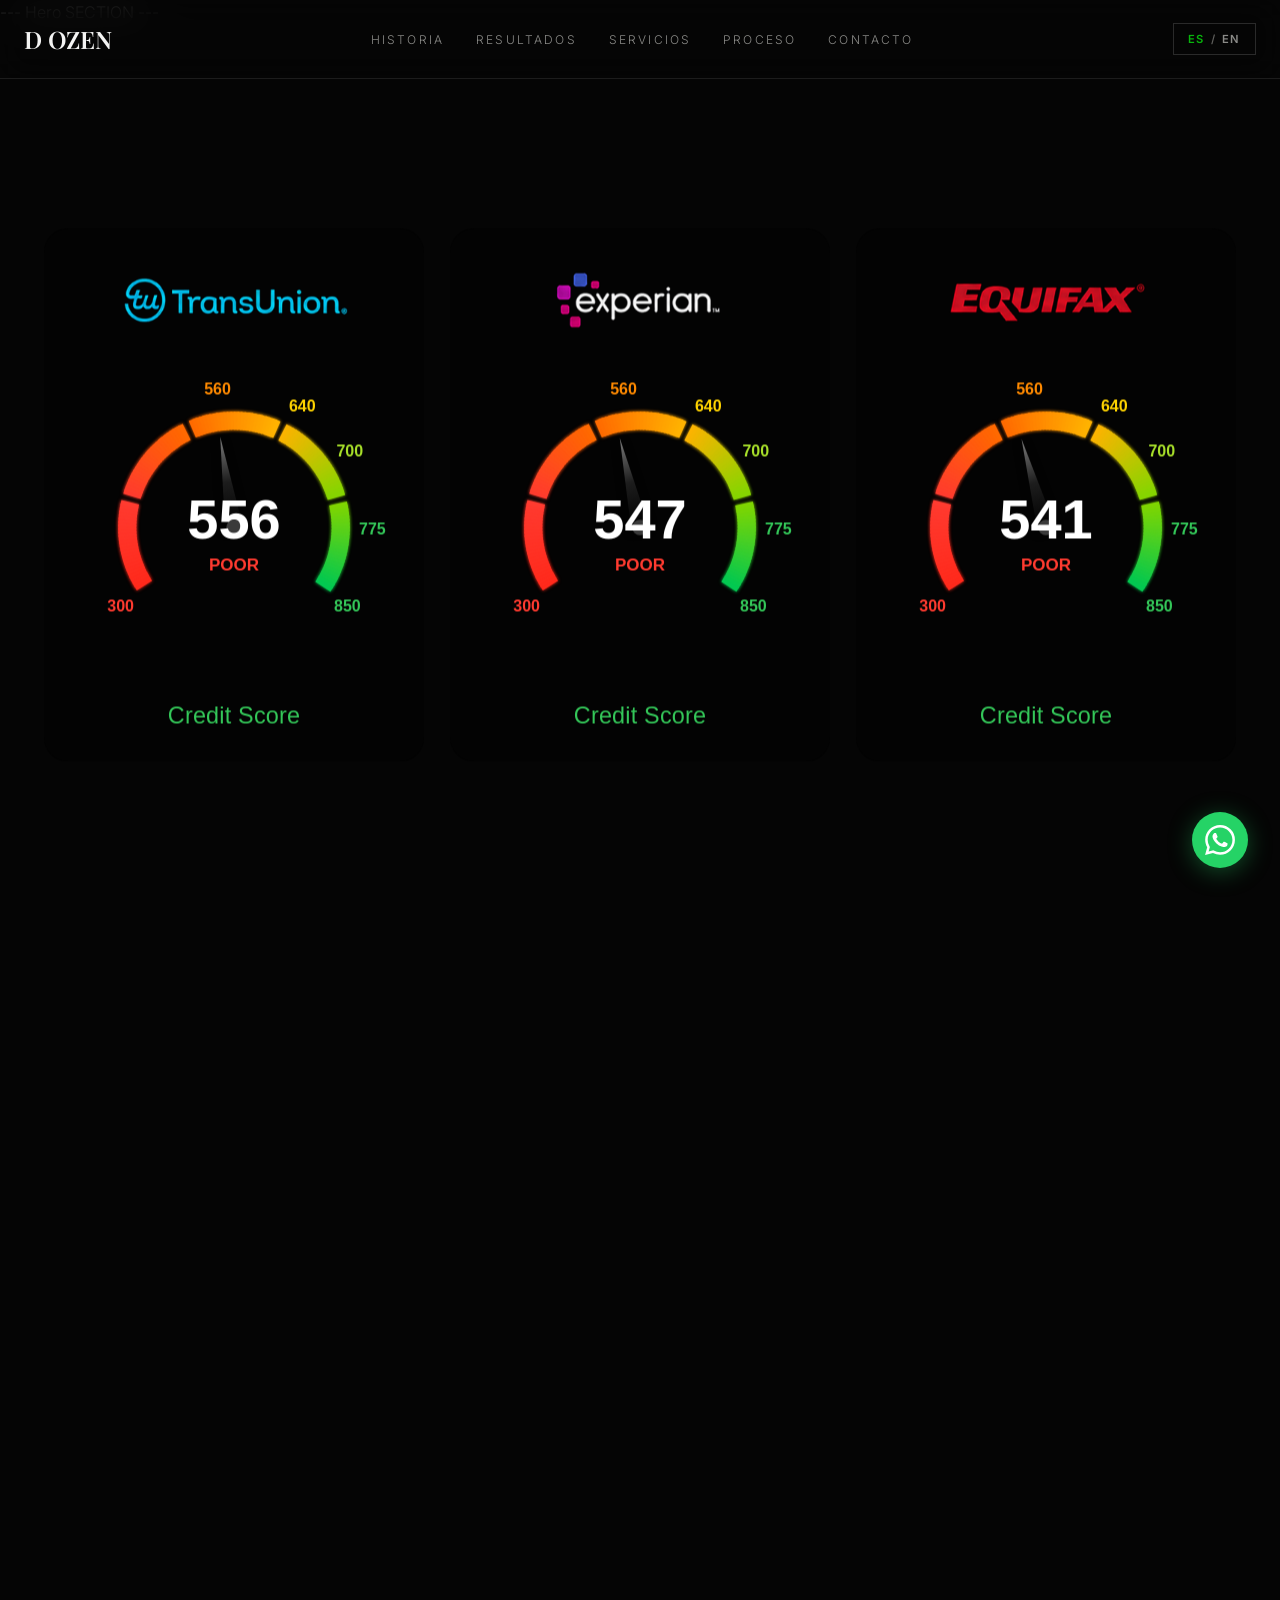
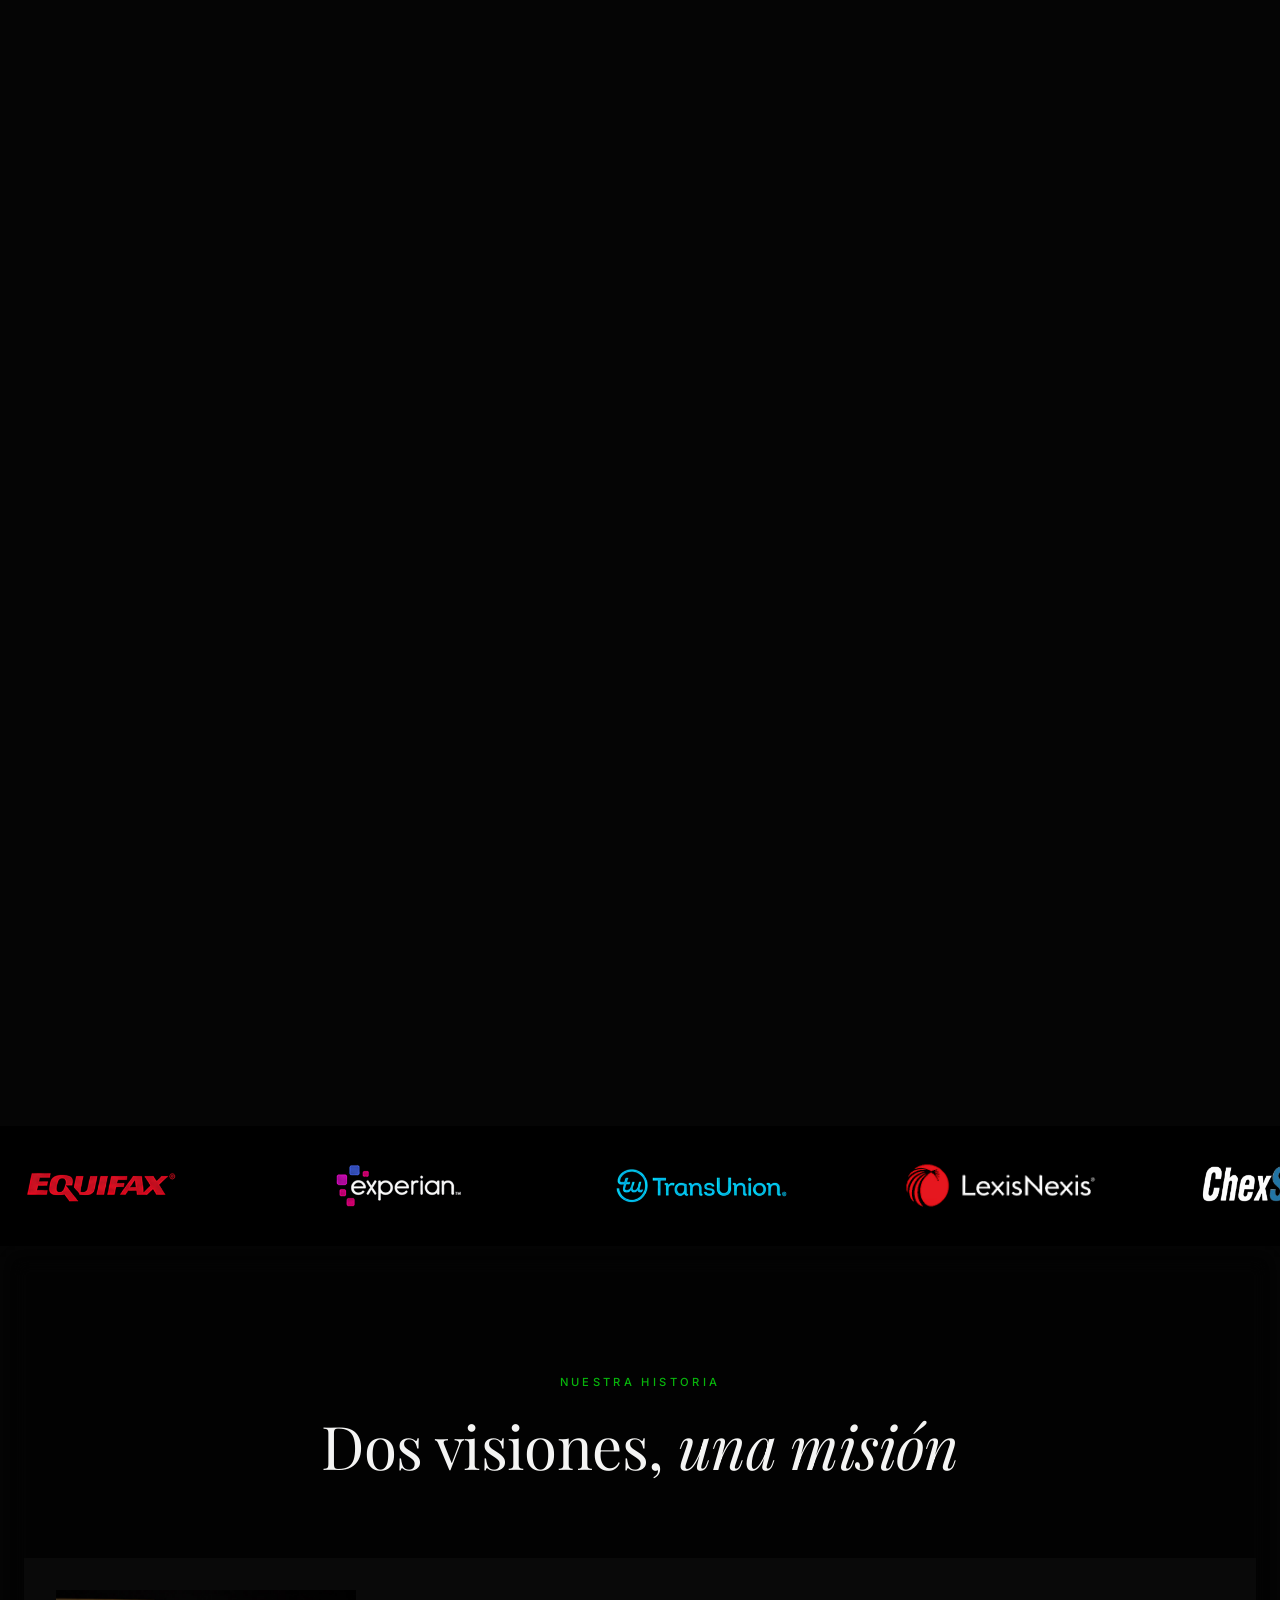
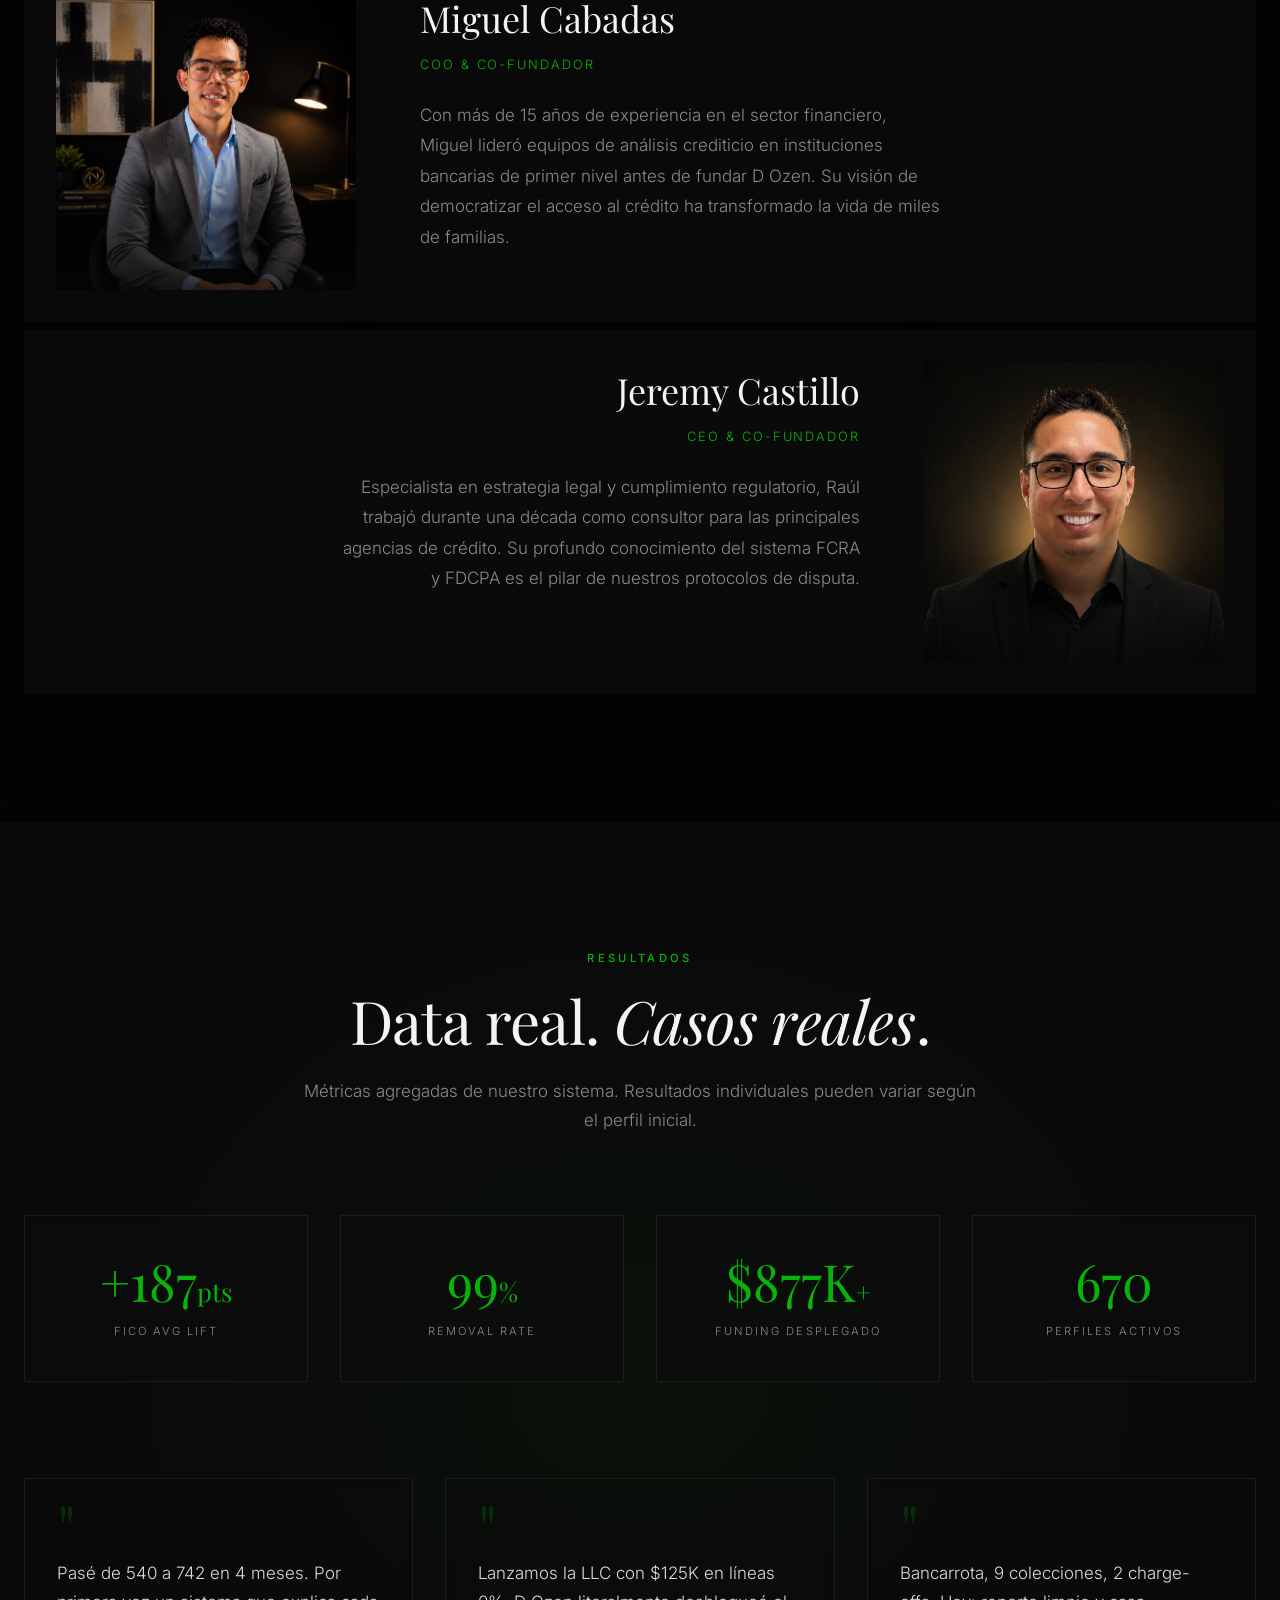
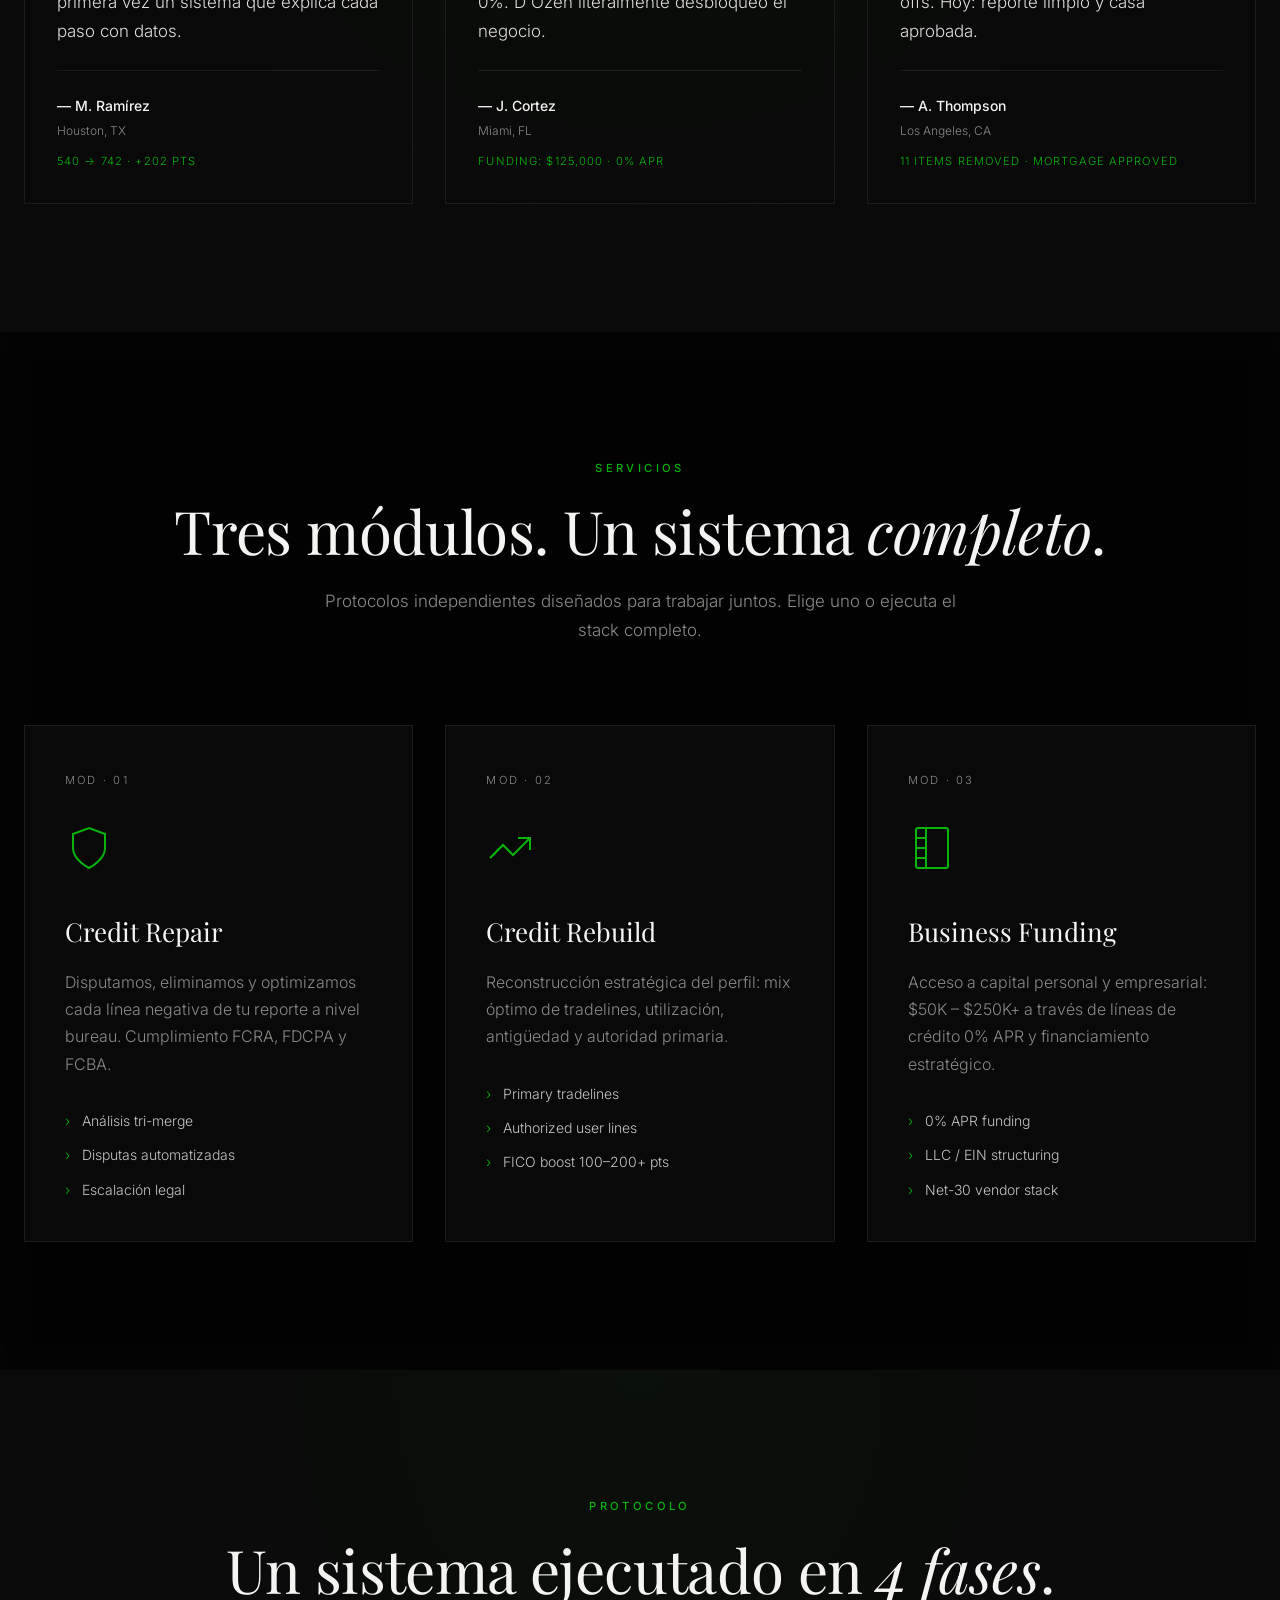
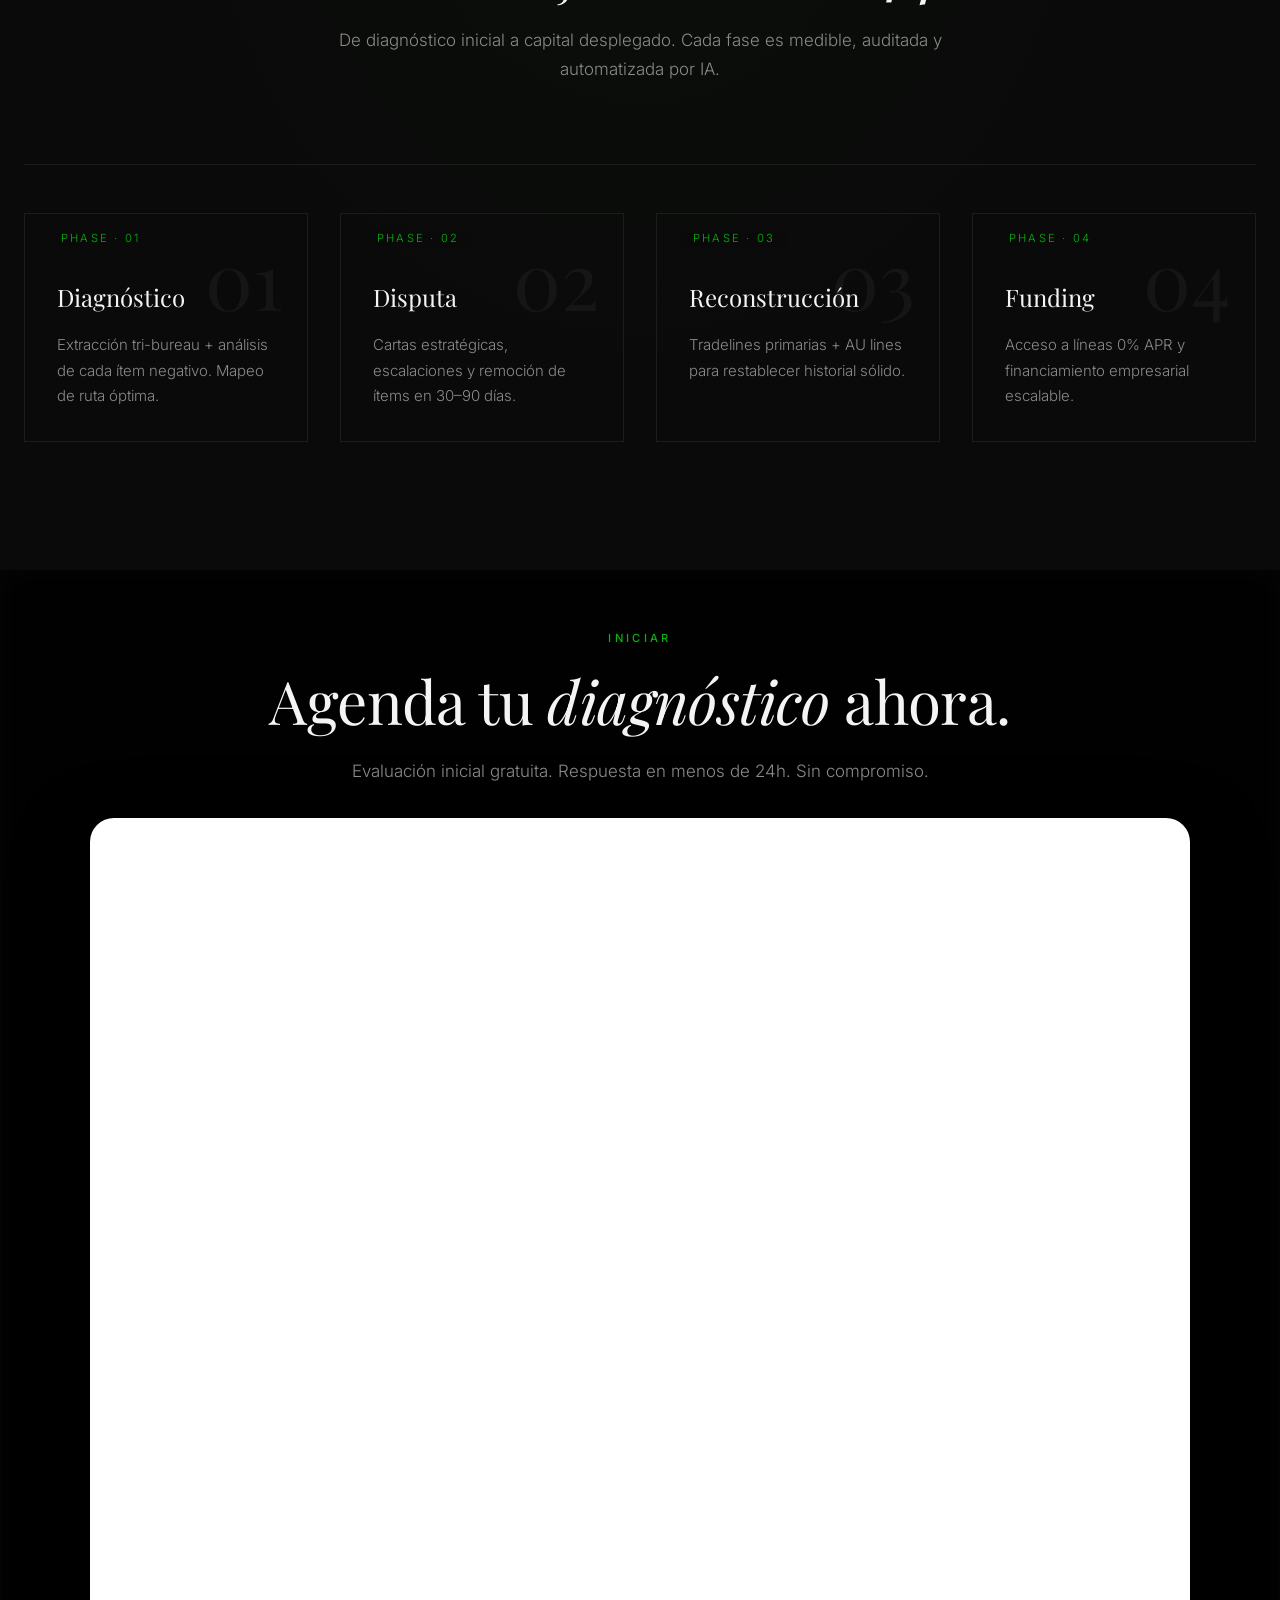
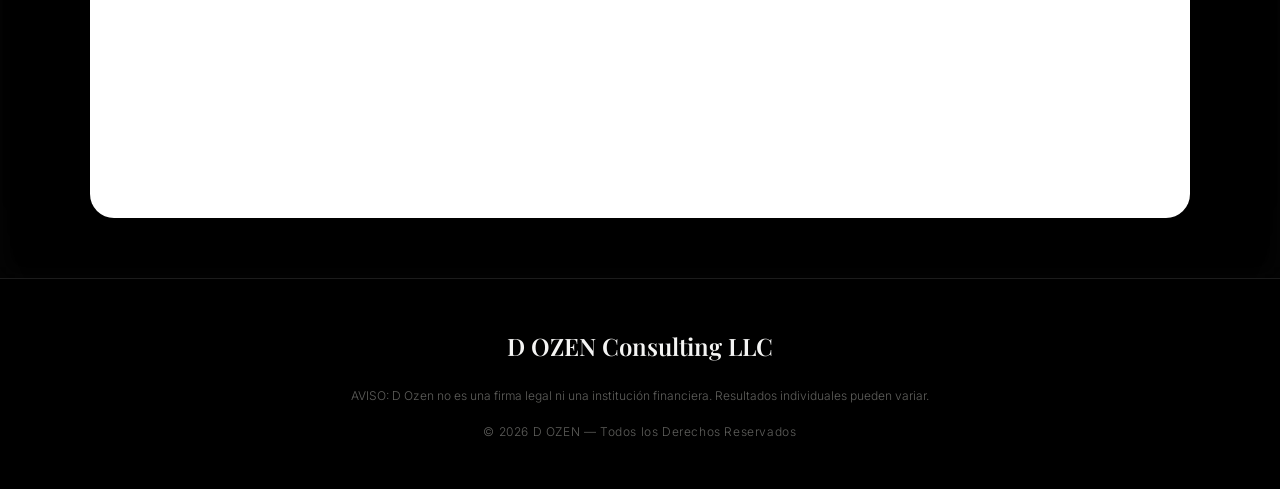
<file: index.html>
<!DOCTYPE html>
<html lang="es">

<head>
  <meta charset="UTF-8">
  <meta name="viewport" content="width=device-width, initial-scale=1.0">
  <title>D OZEN — Inteligencia Financiera · Credit OS</title>
  <meta name="description"
    content="D Ozen combina análisis asistido por IA, estrategia jurídica y acceso directo a capital. Reconstruimos tu crédito, desbloqueamos tu capital.">
  <link rel="preconnect" href="https://fonts.googleapis.com">
  <link rel="preconnect" href="https://fonts.gstatic.com" crossorigin>
  <link
    href="https://fonts.googleapis.com/css2?family=Inter:wght@300;400;500;600&family=Playfair+Display:ital,wght@0,400;0,500;0,600;1,400;1,500&display=swap"
    rel="stylesheet">
  <link rel="stylesheet" href="styles.css" />
  <link rel="stylesheet" href="landing.css" />
  <link rel="stylesheet" href="calendly.css" />
</head>

<body>
  --- Hero SECTION ---
  <div class="img-bg"></div>

  <div class="hero-bg">
    <div class="hero">
      <main class="h-board">
        <section class="h-card card-1">
          <img class="h-logo" src="./files/3.png" alt="TransUnion" />
          <canvas class="h-gauge" data-score="515"></canvas>
          <p class="h-label">Credit Score</p>
        </section>

        <section class="h-card card-2">
          <img class="h-logo" src="./files/2.png" alt="Experian" />
          <canvas class="h-gauge" data-score="530"></canvas>
          <p class="h-label">Credit Score</p>
        </section>

        <section class="h-card card-3">
          <img class="h-logo" src="./files/1.png" alt="Equifax" />
          <canvas class="h-gauge" data-score="500"></canvas>
          <p class="h-label">Credit Score</p>
        </section>
      </main>
    </div>
  </div>

  <!-- ============ NAVBAR ============ -->
  <header class="navbar">
    <nav class="nav-inner">
      <a href="#" class="logo">D OZEN</a>

      <ul class="nav-links" id="navLinks">
        <li><a href="#historia" data-es="Historia" data-en="Story">Historia</a></li>
        <li><a href="#resultados" data-es="Resultados" data-en="Results">Resultados</a></li>
        <li><a href="#servicios" data-es="Servicios" data-en="Services">Servicios</a></li>
        <li><a href="#proceso" data-es="Proceso" data-en="Process">Proceso</a></li>
        <li><a href="#contacto" data-es="Contacto" data-en="Contact">Contacto</a></li>
      </ul>

      <div class="nav-actions">
        <button class="lang-toggle" id="langToggle" aria-label="Cambiar idioma">
          <span class="lang-active" id="langCurrent">ES</span>
          <span class="lang-divider">/</span>
          <span class="lang-inactive" id="langOther">EN</span>
        </button>
        <button class="mobile-menu-btn" id="mobileMenuBtn" aria-label="Abrir menú">
          <span></span><span></span><span></span>
        </button>
      </div>
    </nav>
  </header>

  <!-- ============ LOGO SCROLL ============ -->
  <section class="logo-scroll">
    <div class="logo-track">

      <!-- Logos -->
      <img src="./files/1.png" alt="">
      <img src="./files/2.png" alt="">
      <img src="./files/3.png" alt="">
      <img src="./files/4.png" alt="">
      <img src="./files/5.png" alt="">
      <img src="./files/6.png" alt="">
      <img src="./files/7.png" alt="">
      <img src="./files/8.png" alt="">
      <img src="./files/9.png" alt="">

      <!-- Duplicados -->
      <img src="./files/1.png" alt="">
      <img src="./files/2.png" alt="">
      <img src="./files/3.png" alt="">
      <img src="./files/4.png" alt="">
      <img src="./files/5.png" alt="">
      <img src="./files/6.png" alt="">
      <img src="./files/7.png" alt="">
      <img src="./files/8.png" alt="">
      <img src="./files/9.png" alt="">

    </div>
  </section>

  <!-- ============ HISTORIA ============ -->
  <section id="historia" class="section green-glow-bottom">
    <div class="container">
      <div class="section-head">
        <span class="eyebrow" data-es="Nuestra Historia" data-en="Our Story">Nuestra Historia</span>
        <h2 class="section-title"><span data-es="Dos visiones," data-en="Two visions,">Dos visiones,</span> <span
            class="italic" data-es="una misión" data-en="one mission">una misión</span></h2>
      </div>

      <div class="founders">
        <!-- Miguel -->
        <div class="founder">
          <div>
            <div class="founder-img">
              <img src="files/miguel.png" alt="Miguel Cabadas">
              <div class="img-fade"></div>
            </div>
          </div>
          <div class="founder-text">
            <h3 class="founder-name">Miguel Cabadas</h3>
            <p class="founder-role" data-es="COO &amp; Co-Fundador" data-en="COO &amp; Co-Founder">COO &amp; Co-Fundador
            </p>
            <p class="founder-bio"
              data-es="Con más de 15 años de experiencia en el sector financiero, Miguel lideró equipos de análisis crediticio en instituciones bancarias de primer nivel antes de fundar D Ozen. Su visión de democratizar el acceso al crédito ha transformado la vida de miles de familias."
              data-en="With over 15 years of experience in the financial sector, Miguel led credit analysis teams at top-tier banking institutions before founding D Ozen. His vision of democratizing access to credit has transformed the lives of thousands of families.">
              Con más de 15 años de experiencia en el sector financiero, Miguel lideró equipos de análisis crediticio en
              instituciones bancarias de primer nivel antes de fundar D Ozen. Su visión de democratizar el acceso al
              crédito ha transformado la vida de miles de familias.</p>
          </div>
        </div>

        <!-- Raúl -->
        <div class="founder reverse">
          <div>
            <div class="founder-img">
              <img src="files/Jeremy.png" alt="Jeremy Castillo">
              <div class="img-fade"></div>
            </div>
          </div>
          <div class="founder-text align-right">
            <h3 class="founder-name">Jeremy Castillo</h3>
            <p class="founder-role" data-es="CEO &amp; Co-Fundador" data-en="CEO &amp; Co-Founder">CEO &amp; Co-Fundador
            </p>
            <p class="founder-bio"
              data-es="Especialista en estrategia legal y cumplimiento regulatorio, Raúl trabajó durante una década como consultor para las principales agencias de crédito. Su profundo conocimiento del sistema FCRA y FDCPA es el pilar de nuestros protocolos de disputa."
              data-en="A specialist in legal strategy and regulatory compliance, Raúl worked for a decade as a consultant for the major credit agencies. His deep knowledge of the FCRA and FDCPA systems is the cornerstone of our dispute protocols.">
              Especialista en estrategia legal y cumplimiento regulatorio, Raúl trabajó durante una década como
              consultor para las principales agencias de crédito. Su profundo conocimiento del sistema FCRA y FDCPA es
              el pilar de nuestros protocolos de disputa.</p>
          </div>
        </div>
      </div>
    </div>
  </section>

  <!-- ============ RESULTADOS ============ -->
  <section id="resultados" class="section section-alt resultados">
    <div class="resultados-glow"></div>
    <div class="container">
      <div class="section-head">
        <span class="eyebrow" data-es="Resultados" data-en="Results">Resultados</span>
        <h2 class="section-title"><span data-es="Data real." data-en="Real data.">Data real.</span> <span class="italic"
            data-es="Casos reales" data-en="Real cases">Casos reales</span>.</h2>
        <p class="section-sub"
          data-es="Métricas agregadas de nuestro sistema. Resultados individuales pueden variar según el perfil inicial."
          data-en="Aggregate metrics from our system. Individual results may vary based on the initial profile.">
          Métricas agregadas de nuestro sistema. Resultados individuales pueden variar según el perfil inicial.</p>
      </div>

      <div class="stats-grid">
        <div class="stat-card">
          <div class="stat-num">+187<span class="stat-suffix">pts</span></div>
          <p class="stat-label">FICO AVG Lift</p>
        </div>
        <div class="stat-card">
          <div class="stat-num">99<span class="stat-suffix">%</span></div>
          <p class="stat-label">Removal Rate</p>
        </div>
        <div class="stat-card">
          <div class="stat-num">$877K<span class="stat-suffix">+</span></div>
          <p class="stat-label" data-es="Funding Desplegado" data-en="Funding Deployed">Funding Desplegado</p>
        </div>
        <div class="stat-card">
          <div class="stat-num">670</div>
          <p class="stat-label" data-es="Perfiles Activos" data-en="Active Profiles">Perfiles Activos</p>
        </div>
      </div>

      <div class="testimonials">
        <div class="testimonial">
          <div class="quote-mark">"</div>
          <p class="testimonial-text"
            data-es="Pasé de 540 a 742 en 4 meses. Por primera vez un sistema que explica cada paso con datos."
            data-en="I went from 540 to 742 in 4 months. For the first time, a system that explains every step with data.">
            Pasé de 540 a 742 en 4 meses. Por primera vez un sistema que explica cada paso con datos.</p>
          <div class="testimonial-foot">
            <p class="testimonial-author">— M. Ramírez</p>
            <p class="testimonial-loc">Houston, TX</p>
            <p class="testimonial-result">540 → 742 · +202 pts</p>
          </div>
        </div>
        <div class="testimonial">
          <div class="quote-mark">"</div>
          <p class="testimonial-text"
            data-es="Lanzamos la LLC con $125K en líneas 0%. D Ozen literalmente desbloqueó el negocio."
            data-en="We launched the LLC with $125K in 0% lines. D Ozen literally unlocked the business.">Lanzamos la
            LLC con $125K en líneas 0%. D Ozen literalmente desbloqueó el negocio.</p>
          <div class="testimonial-foot">
            <p class="testimonial-author">— J. Cortez</p>
            <p class="testimonial-loc">Miami, FL</p>
            <p class="testimonial-result">Funding: $125,000 · 0% APR</p>
          </div>
        </div>
        <div class="testimonial">
          <div class="quote-mark">"</div>
          <p class="testimonial-text"
            data-es="Bancarrota, 9 colecciones, 2 charge-offs. Hoy: reporte limpio y casa aprobada."
            data-en="Bankruptcy, 9 collections, 2 charge-offs. Today: clean report and home approved.">Bancarrota, 9
            colecciones, 2 charge-offs. Hoy: reporte limpio y casa aprobada.</p>
          <div class="testimonial-foot">
            <p class="testimonial-author">— A. Thompson</p>
            <p class="testimonial-loc">Los Angeles, CA</p>
            <p class="testimonial-result">11 items removed · Mortgage approved</p>
          </div>
        </div>
      </div>
    </div>
  </section>

  <!-- ============ SERVICIOS ============ -->
  <section id="servicios" class="section">
    <div class="container">
      <div class="section-head">
        <span class="eyebrow" data-es="Servicios" data-en="Services">Servicios</span>
        <h2 class="section-title"><span data-es="Tres módulos. Un sistema" data-en="Three modules. One">Tres módulos. Un
            sistema</span> <span class="italic" data-es="completo" data-en="complete system">completo</span>.</h2>
        <p class="section-sub"
          data-es="Protocolos independientes diseñados para trabajar juntos. Elige uno o ejecuta el stack completo."
          data-en="Independent protocols designed to work together. Choose one or run the full stack.">Protocolos
          independientes diseñados para trabajar juntos. Elige uno o ejecuta el stack completo.</p>
      </div>

      <div class="services-grid">
        <div class="service-card">
          <span class="service-mod">MOD · 01</span>
          <div class="service-icon">
            <svg viewBox="0 0 24 24" fill="none" stroke="currentColor" stroke-width="1">
              <path d="M12 22s8-4 8-10V5l-8-3-8 3v7c0 6 8 10 8 10z" />
            </svg>
          </div>
          <h3 class="service-title">Credit Repair</h3>
          <p class="service-desc"
            data-es="Disputamos, eliminamos y optimizamos cada línea negativa de tu reporte a nivel bureau. Cumplimiento FCRA, FDCPA y FCBA."
            data-en="We dispute, remove and optimize every negative line of your report at the bureau level. FCRA, FDCPA and FCBA compliant.">
            Disputamos, eliminamos y optimizamos cada línea negativa de tu reporte a nivel bureau. Cumplimiento FCRA,
            FDCPA y FCBA.</p>
          <ul class="service-feats">
            <li><span class="arrow">›</span><span data-es="Análisis tri-merge" data-en="Tri-merge analysis">Análisis
                tri-merge</span></li>
            <li><span class="arrow">›</span><span data-es="Disputas automatizadas" data-en="Automated disputes">Disputas
                automatizadas</span></li>
            <li><span class="arrow">›</span><span data-es="Escalación legal" data-en="Legal escalation">Escalación
                legal</span></li>
          </ul>
        </div>

        <div class="service-card">
          <span class="service-mod">MOD · 02</span>
          <div class="service-icon">
            <svg viewBox="0 0 24 24" fill="none" stroke="currentColor" stroke-width="1">
              <polyline points="22 7 13.5 15.5 8.5 10.5 2 17" />
              <polyline points="16 7 22 7 22 13" />
            </svg>
          </div>
          <h3 class="service-title">Credit Rebuild</h3>
          <p class="service-desc"
            data-es="Reconstrucción estratégica del perfil: mix óptimo de tradelines, utilización, antigüedad y autoridad primaria."
            data-en="Strategic profile reconstruction: optimal mix of tradelines, utilization, age and primary authority.">
            Reconstrucción estratégica del perfil: mix óptimo de tradelines, utilización, antigüedad y autoridad
            primaria.</p>
          <ul class="service-feats">
            <li><span class="arrow">›</span><span>Primary tradelines</span></li>
            <li><span class="arrow">›</span><span>Authorized user lines</span></li>
            <li><span class="arrow">›</span><span>FICO boost 100–200+ pts</span></li>
          </ul>
        </div>

        <div class="service-card">
          <span class="service-mod">MOD · 03</span>
          <div class="service-icon">
            <svg viewBox="0 0 24 24" fill="none" stroke="currentColor" stroke-width="1">
              <rect x="4" y="2" width="16" height="20" rx="1" />
              <line x1="9" y1="22" x2="9" y2="2" />
              <line x1="9" y1="7" x2="4" y2="7" />
              <line x1="9" y1="12" x2="4" y2="12" />
              <line x1="9" y1="17" x2="4" y2="17" />
            </svg>
          </div>
          <h3 class="service-title">Business Funding</h3>
          <p class="service-desc"
            data-es="Acceso a capital personal y empresarial: $50K – $250K+ a través de líneas de crédito 0% APR y financiamiento estratégico."
            data-en="Access to personal and business capital: $50K – $250K+ through 0% APR credit lines and strategic financing.">
            Acceso a capital personal y empresarial: $50K – $250K+ a través de líneas de crédito 0% APR y financiamiento
            estratégico.</p>
          <ul class="service-feats">
            <li><span class="arrow">›</span><span>0% APR funding</span></li>
            <li><span class="arrow">›</span><span>LLC / EIN structuring</span></li>
            <li><span class="arrow">›</span><span>Net-30 vendor stack</span></li>
          </ul>
        </div>
      </div>
    </div>
  </section>

  <!-- ============ PROCESO ============ -->
  <section id="proceso" class="section section-alt proceso">
    <div class="proceso-glow"></div>
    <div class="container">
      <div class="section-head">
        <span class="eyebrow" data-es="Protocolo" data-en="Protocol">Protocolo</span>
        <h2 class="section-title"><span data-es="Un sistema ejecutado en" data-en="A system executed in">Un sistema
            ejecutado en</span> <span class="italic" data-es="4 fases" data-en="4 phases">4 fases</span>.</h2>
        <p class="section-sub"
          data-es="De diagnóstico inicial a capital desplegado. Cada fase es medible, auditada y automatizada por IA."
          data-en="From initial diagnosis to deployed capital. Each phase is measurable, audited and AI-automated.">De
          diagnóstico inicial a capital desplegado. Cada fase es medible, auditada y automatizada por IA.</p>
      </div>

      <div class="process-line">
        <div class="process-line-base"></div>
        <div class="process-line-fill"></div>
      </div>

      <div class="phases-grid">
        <div class="phase-card" onclick="document.querySelector('.process-line-fill').style.width = '25%'">
          <span class="phase-label">Phase · 01</span>
          <span class="phase-bg-num">01</span>
          <div class="phase-body">
            <h3 class="phase-title" data-es="Diagnóstico" data-en="Diagnosis">Diagnóstico</h3>
            <p class="phase-desc"
              data-es="Extracción tri-bureau + análisis de cada ítem negativo. Mapeo de ruta óptima."
              data-en="Tri-bureau extraction + analysis of each negative item. Optimal route mapping.">Extracción
              tri-bureau + análisis de cada ítem negativo. Mapeo de ruta óptima.</p>
          </div>
        </div>
        <div class="phase-card" onclick="document.querySelector('.process-line-fill').style.width = '50%'">
          <span class="phase-label">Phase · 02</span>
          <span class="phase-bg-num">02</span>
          <div class="phase-body">
            <h3 class="phase-title" data-es="Disputa" data-en="Dispute">Disputa</h3>
            <p class="phase-desc" data-es="Cartas estratégicas, escalaciones y remoción de ítems en 30–90 días."
              data-en="Strategic letters, escalations and item removal in 30–90 days.">Cartas estratégicas, escalaciones
              y remoción de ítems en 30–90 días.</p>
          </div>
        </div>
        <div class="phase-card" onclick="document.querySelector('.process-line-fill').style.width = '75%'">
          <span class="phase-label">Phase · 03</span>
          <span class="phase-bg-num">03</span>
          <div class="phase-body">
            <h3 class="phase-title" data-es="Reconstrucción" data-en="Reconstruction">Reconstrucción</h3>
            <p class="phase-desc" data-es="Tradelines primarias + AU lines para restablecer historial sólido."
              data-en="Primary tradelines + AU lines to restore a solid history.">Tradelines primarias + AU lines para
              restablecer historial sólido.</p>
          </div>
        </div>
        <div class="phase-card" onclick="document.querySelector('.process-line-fill').style.width = '100%'">
          <span class="phase-label">Phase · 04</span>
          <span class="phase-bg-num">04</span>
          <div class="phase-body">
            <h3 class="phase-title">Funding</h3>
            <p class="phase-desc" data-es="Acceso a líneas 0% APR y financiamiento empresarial escalable."
              data-en="Access to 0% APR lines and scalable business financing.">Acceso a líneas 0% APR y financiamiento
              empresarial escalable.</p>
          </div>
        </div>
      </div>
    </div>
  </section>

  <!-- ============ CONTACTO ============ -->
  <section class="meeting-section">
    <span class="eyebrow" data-es="Iniciar" data-en="Start">Iniciar</span>
    <h2 class="section-title"><span data-es="Agenda tu" data-en="Schedule your">Agenda tu</span>
      <span class="italic" data-es="diagnóstico" data-en="diagnosis">diagnóstico</span> <span data-es="ahora."
        data-en="now.">ahora.</span>
    </h2>
    <p class="section-sub" data-es="Evaluación inicial gratuita. Respuesta en menos de 24h. Sin compromiso."
      data-en="Free initial evaluation. Response in under 24h. No commitment.">Evaluación inicial gratuita.
      Respuesta en menos de 24h. Sin compromiso.</p>

    <div class="meeting-card">
      <iframe src="https://dozencredit.scorexer.com/Portal/meeting.jsp?id=14c21166-bb76-47da-b588-b2fc7783996a"
        class="meeting-iframe"
        scrolling="no">
      </iframe>
    </div>
  </section>

  <!-- ============ FOOTER ============ -->
  <footer class="footer">
    <div class="footer-inner">
      <div class="footer-logo">D OZEN Consulting LLC</div>
      <p class="footer-disclaimer"
        data-es="AVISO: D Ozen no es una firma legal ni una institución financiera. Resultados individuales pueden variar."
        data-en="NOTICE: D Ozen is not a law firm nor a financial institution. Individual results may vary.">AVISO: D
        Ozen no es una firma legal ni una institución financiera. Resultados individuales pueden variar.</p>
      <p class="footer-copy">© 2026 D OZEN — <span data-es="Todos los Derechos Reservados"
          data-en="All Rights Reserved">Todos los Derechos Reservados</span></p>
    </div>
  </footer>

  <!-- ============ WHATSAPP ============ -->
  <a href="https://wa.me/+18633806695" target="_blank" rel="noopener" class="whatsapp-btn" aria-label="WhatsApp">
    <svg viewBox="0 0 24 24" fill="currentColor">
      <path
        d="M17.472 14.382c-.297-.149-1.758-.867-2.03-.967-.273-.099-.471-.148-.67.15-.197.297-.767.966-.94 1.164-.173.199-.347.223-.644.075-.297-.15-1.255-.463-2.39-1.475-.883-.788-1.48-1.761-1.653-2.059-.173-.297-.018-.458.13-.606.134-.133.298-.347.446-.52.149-.174.198-.298.298-.497.099-.198.05-.371-.025-.52-.075-.149-.669-1.612-.916-2.207-.242-.579-.487-.5-.669-.51l-.57-.01c-.198 0-.52.074-.792.372-.272.297-1.04 1.016-1.04 2.479 0 1.462 1.065 2.875 1.213 3.074.149.198 2.096 3.2 5.077 4.487.709.306 1.262.489 1.694.625.712.227 1.36.195 1.871.118.571-.085 1.758-.719 2.006-1.413.248-.694.248-1.289.173-1.413-.074-.124-.272-.198-.57-.347m-5.421 7.403h-.004a9.87 9.87 0 0 1-5.031-1.378l-.361-.214-3.741.982.998-3.648-.235-.374a9.86 9.86 0 0 1-1.51-5.26c.001-5.45 4.436-9.884 9.888-9.884 2.64 0 5.122 1.03 6.988 2.898a9.825 9.825 0 0 1 2.893 6.994c-.003 5.45-4.437 9.884-9.885 9.884m8.413-18.297A11.815 11.815 0 0 0 12.05 0C5.495 0 .16 5.335.157 11.892c0 2.096.547 4.142 1.588 5.945L.057 24l6.305-1.654a11.882 11.882 0 0 0 5.683 1.448h.005c6.554 0 11.89-5.335 11.893-11.893a11.821 11.821 0 0 0-3.48-8.413z" />
    </svg>
  </a>

  <script src="landing.js"></script>
  <script src="script.js"></script>
  <script>
    document.addEventListener("contextmenu", e => e.preventDefault());
  </script>
</body>

</html>
</file>
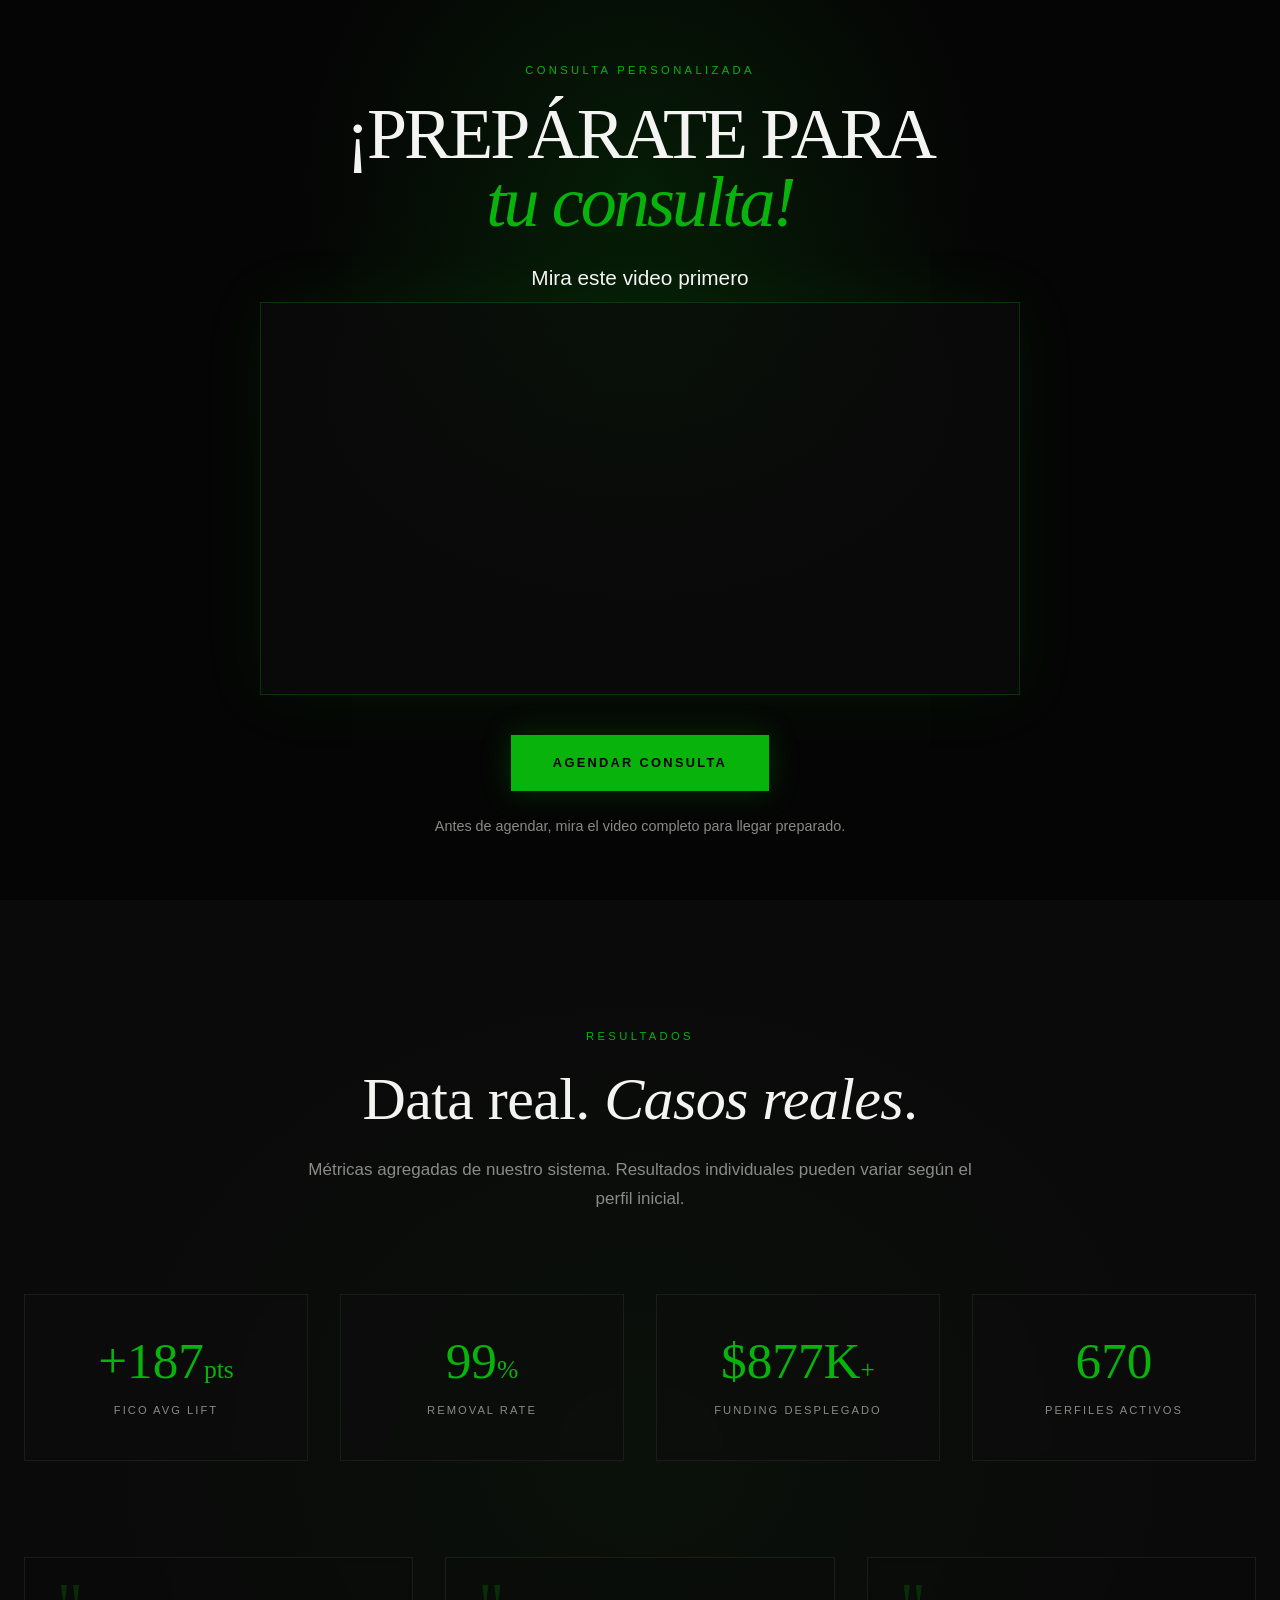
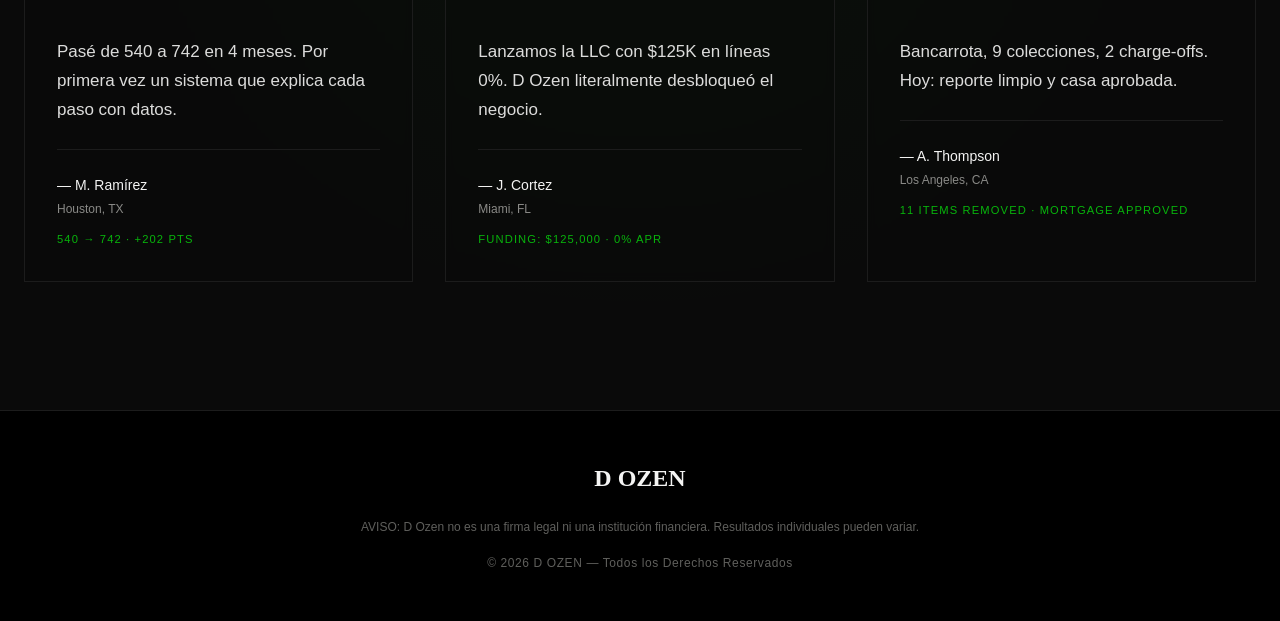
<file: cabadascredit.html>
<!DOCTYPE html>
<html lang="es">

<head>
    <meta charset="UTF-8" />
    <meta name="viewport" content="width=device-width, initial-scale=1.0" />
    <title>Prepárate para tu consulta</title>

    <!-- Tu CSS principal -->
    <link rel="stylesheet" href="./landing.css" />
    <link rel="stylesheet" href="./profiles.css" />
</head>

<body>

    <main class="consulta-page green-glow">
        <div class="consulta-inner">

            <span class="eyebrow">Consulta personalizada</span>

            <h1 class="consulta-title">
                ¡Prepárate para <br />
                <span>tu consulta!</span>
            </h1>

            <p class="consulta-subtitle">
                Mira este video primero
            </p>

            <div class="video-card">
                <div class="video-wrapper" onclick="togglePlay()">
                    <video id="heroVideo" playsinline>
                        <source src="https://res.cloudinary.com/dgutnxfud/video/upload/v1780261748/corporate_vocnqd.mp4"
                            type="video/mp4">
                    </video>

                    <button class="video-toggle" id="videoToggle">
                        <svg class="icon-play" viewBox="0 0 24 24">
                            <path d="M8 5v14l11-7z" />
                        </svg>

                        <svg class="icon-pause" viewBox="0 0 24 24">
                            <path d="M6 5h4v14H6zm8 0h4v14h-4z" />
                        </svg>
                    </button>
                </div>
            </div>

            <div class="consulta-actions" id="agendar">
                <a href="https://calendly.com/" target="_blank" class="consulta-btn">
                    Agendar consulta
                </a>
            </div>

            <p class="consulta-note">
                Antes de agendar, mira el video completo para llegar preparado.
            </p>

        </div>
    </main>

    <!-- ============ RESULTADOS ============ -->
    <section id="resultados" class="section section-alt resultados">
        <div class="resultados-glow"></div>
        <div class="container">
            <div class="section-head">
                <span class="eyebrow" data-es="Resultados" data-en="Results">Resultados</span>
                <h2 class="section-title"><span data-es="Data real." data-en="Real data.">Data real.</span> <span
                        class="italic" data-es="Casos reales" data-en="Real cases">Casos reales</span>.</h2>
                <p class="section-sub"
                    data-es="Métricas agregadas de nuestro sistema. Resultados individuales pueden variar según el perfil inicial."
                    data-en="Aggregate metrics from our system. Individual results may vary based on the initial profile.">
                    Métricas agregadas de nuestro sistema. Resultados individuales pueden variar según el perfil
                    inicial.</p>
            </div>

            <div class="stats-grid">
                <div class="stat-card">
                    <div class="stat-num">+187<span class="stat-suffix">pts</span></div>
                    <p class="stat-label">FICO AVG Lift</p>
                </div>
                <div class="stat-card">
                    <div class="stat-num">99<span class="stat-suffix">%</span></div>
                    <p class="stat-label">Removal Rate</p>
                </div>
                <div class="stat-card">
                    <div class="stat-num">$877K<span class="stat-suffix">+</span></div>
                    <p class="stat-label" data-es="Funding Desplegado" data-en="Funding Deployed">Funding Desplegado</p>
                </div>
                <div class="stat-card">
                    <div class="stat-num">670</div>
                    <p class="stat-label" data-es="Perfiles Activos" data-en="Active Profiles">Perfiles Activos</p>
                </div>
            </div>

            <div class="testimonials">
                <div class="testimonial">
                    <div class="quote-mark">"</div>
                    <p class="testimonial-text"
                        data-es="Pasé de 540 a 742 en 4 meses. Por primera vez un sistema que explica cada paso con datos."
                        data-en="I went from 540 to 742 in 4 months. For the first time, a system that explains every step with data.">
                        Pasé de 540 a 742 en 4 meses. Por primera vez un sistema que explica cada paso con datos.</p>
                    <div class="testimonial-foot">
                        <p class="testimonial-author">— M. Ramírez</p>
                        <p class="testimonial-loc">Houston, TX</p>
                        <p class="testimonial-result">540 → 742 · +202 pts</p>
                    </div>
                </div>
                <div class="testimonial">
                    <div class="quote-mark">"</div>
                    <p class="testimonial-text"
                        data-es="Lanzamos la LLC con $125K en líneas 0%. D Ozen literalmente desbloqueó el negocio."
                        data-en="We launched the LLC with $125K in 0% lines. D Ozen literally unlocked the business.">
                        Lanzamos la LLC con $125K en líneas 0%. D Ozen literalmente desbloqueó el negocio.</p>
                    <div class="testimonial-foot">
                        <p class="testimonial-author">— J. Cortez</p>
                        <p class="testimonial-loc">Miami, FL</p>
                        <p class="testimonial-result">Funding: $125,000 · 0% APR</p>
                    </div>
                </div>
                <div class="testimonial">
                    <div class="quote-mark">"</div>
                    <p class="testimonial-text"
                        data-es="Bancarrota, 9 colecciones, 2 charge-offs. Hoy: reporte limpio y casa aprobada."
                        data-en="Bankruptcy, 9 collections, 2 charge-offs. Today: clean report and home approved.">
                        Bancarrota, 9 colecciones, 2 charge-offs. Hoy: reporte limpio y casa aprobada.</p>
                    <div class="testimonial-foot">
                        <p class="testimonial-author">— A. Thompson</p>
                        <p class="testimonial-loc">Los Angeles, CA</p>
                        <p class="testimonial-result">11 items removed · Mortgage approved</p>
                    </div>
                </div>
            </div>
        </div>
    </section>

    <!-- ============ FOOTER ============ -->
    <footer class="footer">
        <div class="footer-inner">
            <div class="footer-logo">D OZEN</div>
            <p class="footer-disclaimer"
                data-es="AVISO: D Ozen no es una firma legal ni una institución financiera. Resultados individuales pueden variar."
                data-en="NOTICE: D Ozen is not a law firm nor a financial institution. Individual results may vary.">
                AVISO: D Ozen no es una firma legal ni una institución financiera. Resultados individuales pueden
                variar.</p>
            <p class="footer-copy">© 2026 D OZEN — <span data-es="Todos los Derechos Reservados"
                    data-en="All Rights Reserved">Todos los Derechos Reservados</span></p>
        </div>
    </footer>

    <script src="videos.js"></script>
    <script>
        document.addEventListener("contextmenu", e => e.preventDefault());
    </script>
</body>

</html>
</file>
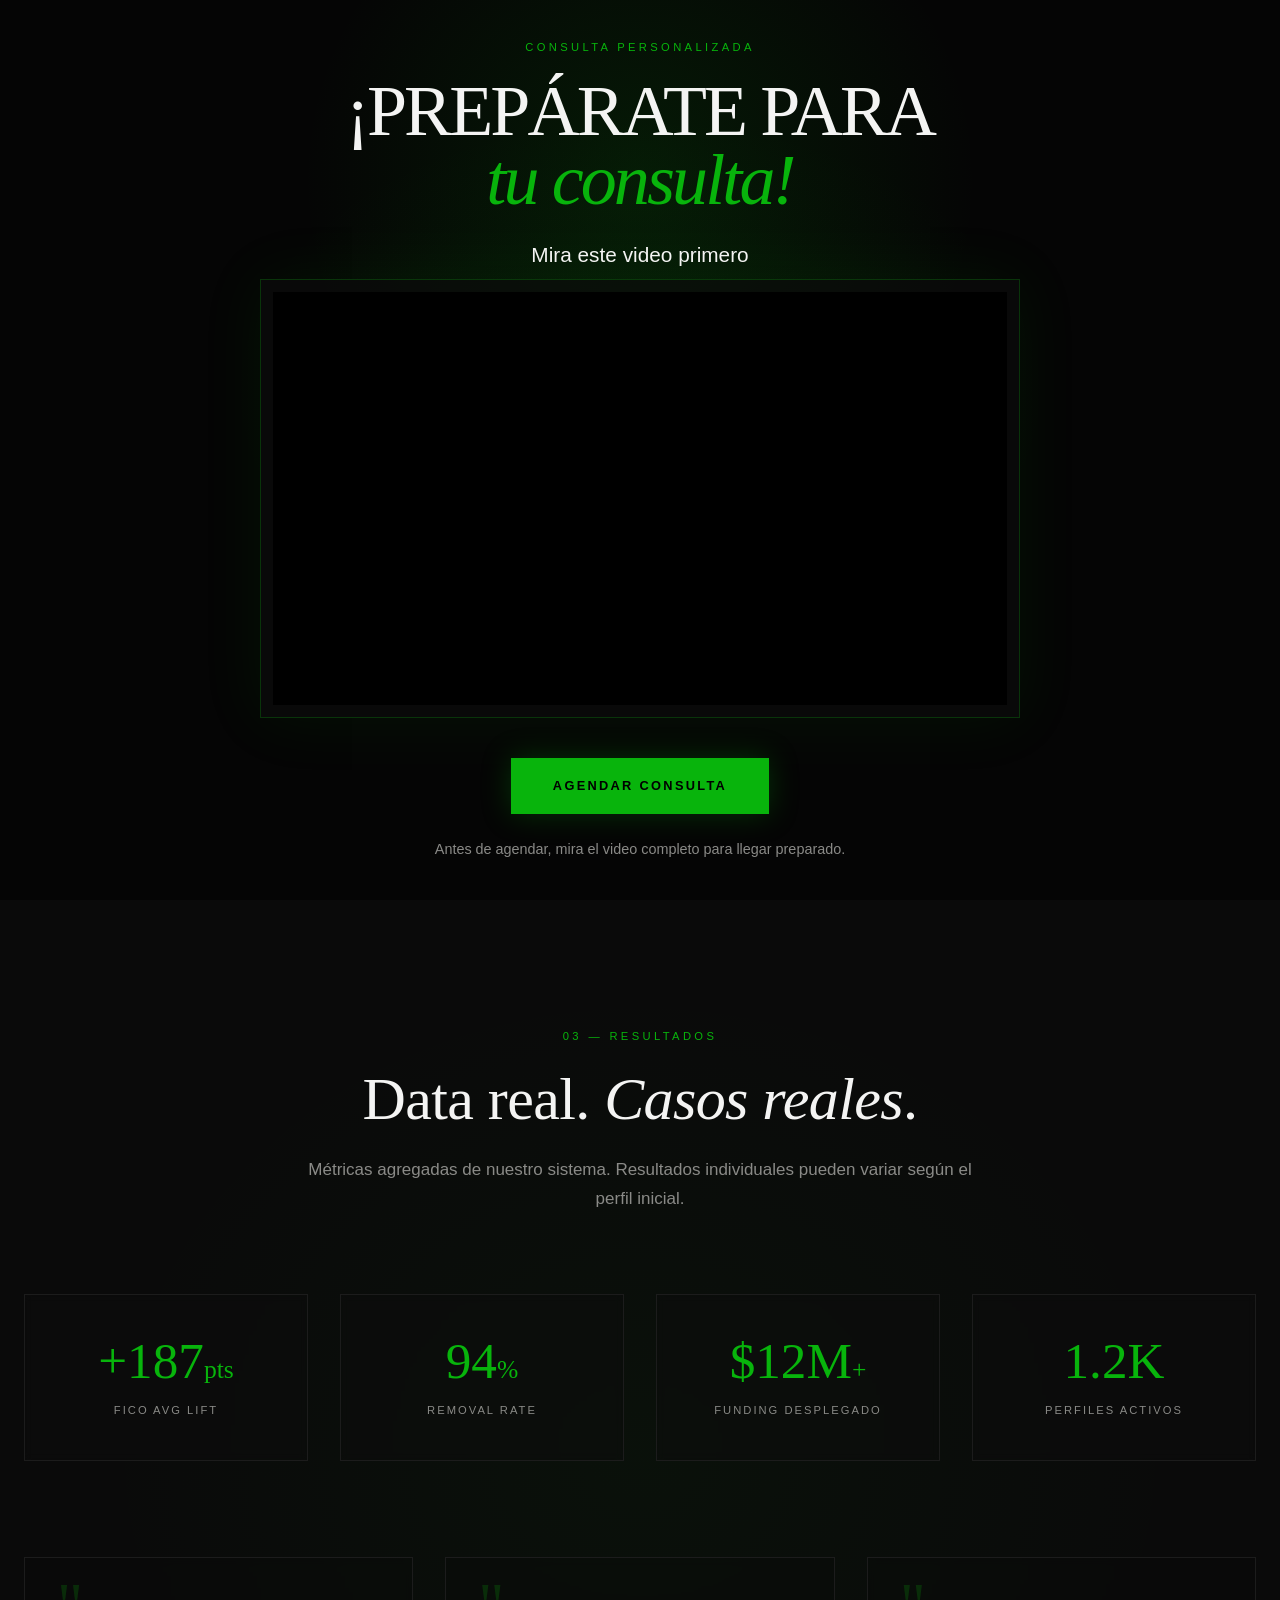
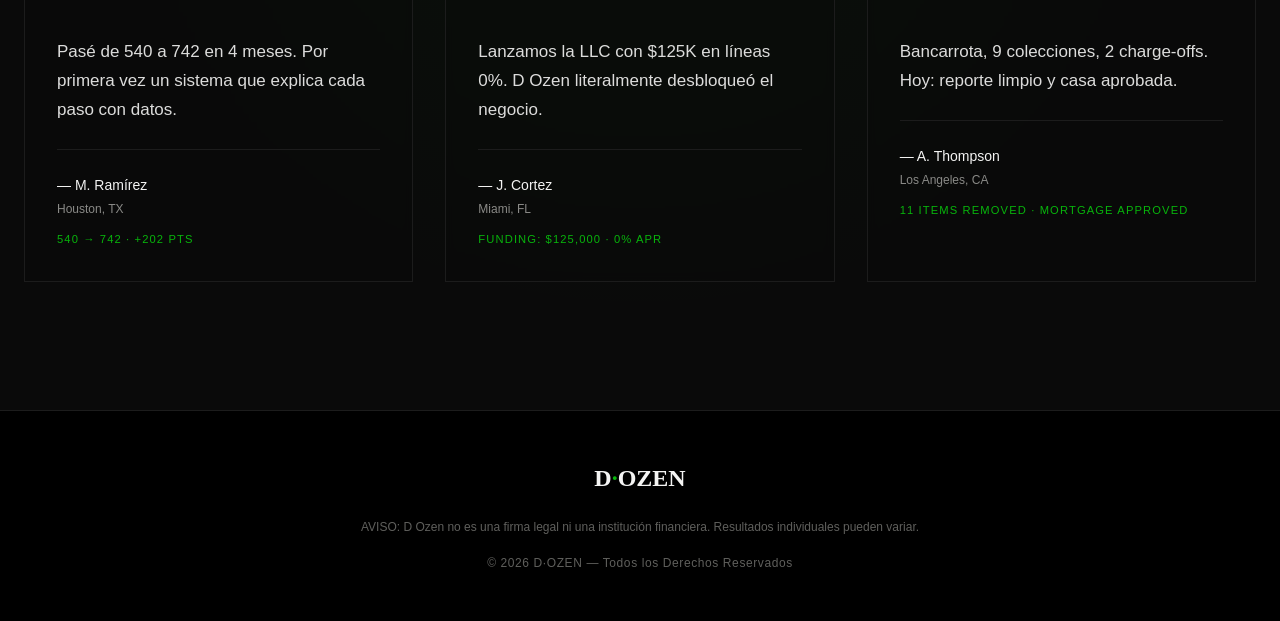
<file: castillocapital.html>
<!DOCTYPE html>
<html lang="es">

<head>
    <meta charset="UTF-8" />
    <meta name="viewport" content="width=device-width, initial-scale=1.0" />
    <title>Prepárate para tu consulta</title>

    <!-- Tu CSS principal -->
    <link rel="stylesheet" href="./landing.css" />
    <link rel="stylesheet" href="./profiles.css" />
</head>

<body>

    <main class="consulta-page green-glow">
        <div class="consulta-inner">

            <span class="eyebrow">Consulta personalizada</span>

            <h1 class="consulta-title">
                ¡Prepárate para <br />
                <span>tu consulta!</span>
            </h1>

            <p class="consulta-subtitle">
                Mira este video primero
            </p>

            <div class="video-card">
                <div class="video-frame">
                    <iframe
                        src="https://www.youtube.com/embed/dQw4w9WgXcQ"
                        title="YouTube video player"
                        style="position:absolute;top:0;left:0;width:100%;height:100%;border:0;"
                        allow="accelerometer; autoplay; clipboard-write; encrypted-media; gyroscope; picture-in-picture; web-share"
                        allowfullscreen>
                    </iframe>
                </div>
            </div>

            <div class="consulta-actions" id="agendar">
                <a href="https://calendly.com/" target="_blank" class="consulta-btn">
                    Agendar consulta
                </a>
            </div>

            <p class="consulta-note">
                Antes de agendar, mira el video completo para llegar preparado.
            </p>

        </div>
    </main>

    <!-- ============ RESULTADOS ============ -->
    <section id="resultados" class="section section-alt resultados">
        <div class="resultados-glow"></div>
        <div class="container">
            <div class="section-head">
                <span class="eyebrow" data-es="03 — Resultados" data-en="03 — Results">03 — Resultados</span>
                <h2 class="section-title"><span data-es="Data real." data-en="Real data.">Data real.</span> <span
                        class="italic" data-es="Casos reales" data-en="Real cases">Casos reales</span>.</h2>
                <p class="section-sub"
                    data-es="Métricas agregadas de nuestro sistema. Resultados individuales pueden variar según el perfil inicial."
                    data-en="Aggregate metrics from our system. Individual results may vary based on the initial profile.">
                    Métricas agregadas de nuestro sistema. Resultados individuales pueden variar según el perfil
                    inicial.</p>
            </div>

            <div class="stats-grid">
                <div class="stat-card">
                    <div class="stat-num">+187<span class="stat-suffix">pts</span></div>
                    <p class="stat-label">FICO AVG Lift</p>
                </div>
                <div class="stat-card">
                    <div class="stat-num">94<span class="stat-suffix">%</span></div>
                    <p class="stat-label">Removal Rate</p>
                </div>
                <div class="stat-card">
                    <div class="stat-num">$12M<span class="stat-suffix">+</span></div>
                    <p class="stat-label" data-es="Funding Desplegado" data-en="Funding Deployed">Funding Desplegado</p>
                </div>
                <div class="stat-card">
                    <div class="stat-num">1.2K</div>
                    <p class="stat-label" data-es="Perfiles Activos" data-en="Active Profiles">Perfiles Activos</p>
                </div>
            </div>

            <div class="testimonials">
                <div class="testimonial">
                    <div class="quote-mark">"</div>
                    <p class="testimonial-text"
                        data-es="Pasé de 540 a 742 en 4 meses. Por primera vez un sistema que explica cada paso con datos."
                        data-en="I went from 540 to 742 in 4 months. For the first time, a system that explains every step with data.">
                        Pasé de 540 a 742 en 4 meses. Por primera vez un sistema que explica cada paso con datos.</p>
                    <div class="testimonial-foot">
                        <p class="testimonial-author">— M. Ramírez</p>
                        <p class="testimonial-loc">Houston, TX</p>
                        <p class="testimonial-result">540 → 742 · +202 pts</p>
                    </div>
                </div>
                <div class="testimonial">
                    <div class="quote-mark">"</div>
                    <p class="testimonial-text"
                        data-es="Lanzamos la LLC con $125K en líneas 0%. D Ozen literalmente desbloqueó el negocio."
                        data-en="We launched the LLC with $125K in 0% lines. D Ozen literally unlocked the business.">
                        Lanzamos la LLC con $125K en líneas 0%. D Ozen literalmente desbloqueó el negocio.</p>
                    <div class="testimonial-foot">
                        <p class="testimonial-author">— J. Cortez</p>
                        <p class="testimonial-loc">Miami, FL</p>
                        <p class="testimonial-result">Funding: $125,000 · 0% APR</p>
                    </div>
                </div>
                <div class="testimonial">
                    <div class="quote-mark">"</div>
                    <p class="testimonial-text"
                        data-es="Bancarrota, 9 colecciones, 2 charge-offs. Hoy: reporte limpio y casa aprobada."
                        data-en="Bankruptcy, 9 collections, 2 charge-offs. Today: clean report and home approved.">
                        Bancarrota, 9 colecciones, 2 charge-offs. Hoy: reporte limpio y casa aprobada.</p>
                    <div class="testimonial-foot">
                        <p class="testimonial-author">— A. Thompson</p>
                        <p class="testimonial-loc">Los Angeles, CA</p>
                        <p class="testimonial-result">11 items removed · Mortgage approved</p>
                    </div>
                </div>
            </div>
        </div>
    </section>

    <!-- ============ FOOTER ============ -->
    <footer class="footer">
        <div class="footer-inner">
            <div class="footer-logo">D<span>·</span>OZEN</div>
            <p class="footer-disclaimer"
                data-es="AVISO: D Ozen no es una firma legal ni una institución financiera. Resultados individuales pueden variar."
                data-en="NOTICE: D Ozen is not a law firm nor a financial institution. Individual results may vary.">
                AVISO: D Ozen no es una firma legal ni una institución financiera. Resultados individuales pueden
                variar.</p>
            <p class="footer-copy">© 2026 D·OZEN — <span data-es="Todos los Derechos Reservados"
                    data-en="All Rights Reserved">Todos los Derechos Reservados</span></p>
        </div>
    </footer>
</body>

</html>
</file>
<file: styles.css>
:root {
  --scale: 1.3;
}

.img-bg {
  position: fixed;
  inset: 0;
  background-image: url("https://m.media-amazon.com/images/I/71hS5RlM-3L.jpg");
  background-size: cover;
  background-position: center;
  background-repeat: no-repeat;
  background-attachment: fixed;
}

.hero {
  display: flex;
  min-height: 300dvh;
  display: flex;
  align-items: start;
  justify-content: center;
  padding: 32px 24px;
  font-family: -apple-system, BlinkMacSystemFont, "Segoe UI", Roboto, Helvetica, Arial, sans-serif;
}

.h-board {
  display: flex;
  flex-wrap: wrap;
  position: sticky;
  top: 55%;
  transform: translateY(-50%);
  gap: 26px;
  justify-content: center;
  align-items: stretch;
}

.h-card {
  border: 1px solid transparent;
  border-radius: 24px;
  width: clamp(380px, 24vw, 400px);
  aspect-ratio: 400 / 372;
  padding: clamp(24px, 2.5vw, 39px) clamp(20px, 2vw, 33px) clamp(20px, 2vw, 31px);
  display: flex;
  flex-direction: column;
  align-items: center;
  backdrop-filter: blur(5px);
  -webkit-backdrop-filter: blur(12px);

  background:
    radial-gradient(
      500px circle at var(--x,50%) var(--y,50%),
      rgba(8,180,12,calc(var(--glow-opacity,0) * .28)),
      transparent 50%
    ),
    rgb(3 3 3 / 70%);
  transition: background-color 1.2s ease;
}

.h-card:hover {
  border: #164c00;
  background: rgb(3 3 3 / 90%);
}

.h-card::before {
  content: "";
  position: absolute;
  inset: 0;
  border-radius: inherit;
  padding: 1px;

  background: radial-gradient(
    180px circle at var(--x, 50%) var(--y, 50%),
    #08b40c,
    transparent 99%
  );

  mask: linear-gradient(#000 0 0) content-box,
        linear-gradient(#000 0 0);
  mask-composite: exclude;

  -webkit-mask: linear-gradient(#000 0 0) content-box,
                linear-gradient(#000 0 0);
  -webkit-mask-composite: xor;

  pointer-events: none;
  opacity: var(--glow-opacity, 0);
}

.h-logo {
  height: calc(60px * var(--scale));
  width: auto;
  max-width: 80%;
  object-fit: contain;
  display: block;
  margin-bottom: 6px;
  user-select: none;
  -webkit-user-drag: none;
}

.h-gauge {
  width: clamp(350px, 24vw, 400px);
  height: clamp(350px, 24vw, 400px);
  display: block;
}

.h-label {
  color: #34c759;
  font-size: calc(18px * var(--scale));
  font-weight: 500;
  letter-spacing: 0.2px;
  margin-top: 2px;
}

@media (max-width: 1134px) {
  .card-3 {
    display: none;
  }
}

@media (max-width: 768px) {
  .card-2 {
    display: none;
  }
}
</file>
<file: landing.css>
*,
*::before,
*::after {
  box-sizing: border-box;
  margin: 0;
  padding: 0;
  user-select: none;
}

:root {
  --background: #050505;
  --card: #0c0c0c;
  --secondary: #0a0a0a;
  --primary: #08b40c;
  --foreground: #f4f4f3;
  --muted-foreground: #8a8a87;
  --muted-foreground-2: #5f5f5c;
  --border: #1c1c1c;
  --border-light: #2a2a2a;
  --font-sans: 'Inter', -apple-system, BlinkMacSystemFont, sans-serif;
  --font-serif: 'Playfair Display', Georgia, serif;
}

html {
  scroll-behavior: smooth;
  background-color: var(--background);
}

body {
  font-family: var(--font-sans);
  background-color: var(--background);
  color: var(--foreground);
  line-height: 1.6;
  overflow-x: hidden;
  font-weight: 300;
  -webkit-font-smoothing: antialiased;
}

img {
  max-width: 100%;
  height: auto;
  display: block;
}

a {
  color: inherit;
  text-decoration: none;
}

button {
  font-family: inherit;
  cursor: pointer;
  border: none;
  background: none;
  color: inherit;
}

ul {
  list-style: none;
}

/* Green glow utilities */
.green-glow::before,
.green-glow-bottom::before {
  content: '';
  position: absolute;
  pointer-events: none;
  z-index: 0;
}

.green-glow::before {
  top: 10%;
  left: 50%;
  transform: translateX(-50%);
  width: 900px;
  height: 600px;
  max-width: 100%;
  background: radial-gradient(ellipse at center, rgba(8, 180, 12, 0.06) 0%, transparent 65%);
}

.green-glow-bottom::before {
  bottom: 0;
  left: 50%;
  transform: translateX(-50%);
  width: 1000px;
  height: 600px;
  max-width: 100%;
  background: radial-gradient(ellipse at center, rgba(8, 180, 12, 0.05) 0%, transparent 65%);
}

/* ========================================
   Shared
   ======================================== */
.container {
  position: relative;
  z-index: 1;
  max-width: 80rem;
  margin: 0 auto;
  padding: 0 1.5rem;
}

.section {
  position: relative;
  padding: 8rem 0;
  backdrop-filter: blur(12px) brightness(0.5);
}

.section-alt {
  background: var(--secondary);
}

.section-head {
  text-align: center;
  margin-bottom: 5rem;
}

.eyebrow {
  display: block;
  font-size: 0.7rem;
  text-transform: uppercase;
  letter-spacing: 0.3em;
  color: var(--primary);
  margin-bottom: 1.25rem;
  font-weight: 500;
}

.eyebrow-muted {
  color: var(--muted-foreground);
}

.section-title {
  font-family: var(--font-serif);
  font-size: clamp(2.25rem, 5vw, 3.75rem);
  font-weight: 300;
  line-height: 1.1;
  letter-spacing: -0.01em;
}

.section-title .italic {
  font-style: italic;
}

.section-sub {
  max-width: 42rem;
  margin: 1.5rem auto 0;
  color: var(--muted-foreground);
  font-size: 1.0625rem;
  line-height: 1.7;
}

.accent {
  color: var(--primary);
}

.italic {
  font-style: italic;
}

/* ========================================
   Buttons
   ======================================== */
.btn {
  display: inline-flex;
  align-items: center;
  justify-content: center;
  gap: 0.75rem;
  padding: 1rem 2rem;
  font-size: 0.8rem;
  font-weight: 500;
  text-transform: uppercase;
  letter-spacing: 0.15em;
  transition: all 0.3s ease;
}

.btn svg {
  width: 18px;
  height: 18px;
  transition: transform 0.3s ease;
}

.btn-primary {
  background: var(--primary);
  color: #000;
}

.btn-primary:hover {
  background: rgba(8, 180, 12, 0.9);
}

.btn-primary:hover svg {
  transform: translateX(4px);
}

.btn-secondary {
  border: 1px solid var(--border-light);
  color: var(--foreground);
}

.btn-secondary:hover {
  background: var(--secondary);
}

.btn-full {
  width: 100%;
}

/* ========================================
   Navbar
   ======================================== */
.navbar {
  position: fixed;
  top: 0;
  left: 0;
  right: 0;
  z-index: 100;
  background: rgba(5, 5, 5, 0.8);
  backdrop-filter: blur(16px);
  border-bottom: 1px solid var(--border);
}

.nav-inner {
  max-width: 80rem;
  margin: 0 auto;
  padding: 1.25rem 1.5rem;
  display: flex;
  align-items: center;
  justify-content: space-between;
}

.logo {
  font-family: var(--font-serif);
  font-size: 1.5rem;
  font-weight: 600;
  letter-spacing: -0.01em;
}

.logo span {
  color: var(--primary);
}

.nav-links {
  display: flex;
  align-items: center;
  gap: 2rem;
}

.nav-links a {
  font-size: 0.75rem;
  text-transform: uppercase;
  letter-spacing: 0.18em;
  color: var(--muted-foreground);
  transition: color 0.3s ease;
}

.nav-links a:hover {
  color: var(--foreground);
}

.nav-actions {
  display: flex;
  align-items: center;
  gap: 1.25rem;
}

.lang-toggle {
  display: flex;
  align-items: center;
  gap: 0.4rem;
  padding: 0.5rem 0.9rem;
  border: 1px solid var(--border-light);
  font-size: 0.7rem;
  font-weight: 600;
  letter-spacing: 0.1em;
  transition: border-color 0.3s ease;
}

.lang-toggle:hover {
  border-color: var(--primary);
}

.lang-active {
  color: var(--primary);
}

.lang-divider {
  color: var(--muted-foreground-2);
}

.lang-inactive {
  color: var(--muted-foreground);
}

.mobile-menu-btn {
  display: none;
  flex-direction: column;
  gap: 5px;
  padding: 0.4rem;
}

.mobile-menu-btn span {
  display: block;
  width: 22px;
  height: 1.5px;
  background: var(--foreground);
  transition: all 0.3s ease;
}

/* ========================================
   L-hero
   ======================================== */
.L-hero {
  position: relative;
  min-height: 100vh;
  display: flex;
  flex-direction: column;
  align-items: center;
  justify-content: center;
  padding: 8rem 1.5rem 4rem;
  text-align: center;
  overflow: hidden;
}

.L-hero-bg {
  position: absolute;
  inset: 0;
  overflow: hidden;
  z-index: 0;
}

.glow-blob {
  position: absolute;
  border-radius: 50%;
  filter: blur(80px);
}

.glow-blob-1 {
  top: 20%;
  left: 20%;
  width: 24rem;
  height: 24rem;
  background: rgba(8, 180, 12, 0.05);
}

.glow-blob-2 {
  bottom: 20%;
  right: 20%;
  width: 20rem;
  height: 20rem;
  background: rgba(8, 180, 12, 0.03);
}

.L-hero-inner {
  position: relative;
  z-index: 1;
  max-width: 64rem;
}

.L-hero .eyebrow {
  margin-bottom: 2rem;
}

.L-hero-title {
  font-family: var(--font-serif);
  font-size: clamp(2.75rem, 8vw, 6rem);
  font-weight: 300;
  line-height: 1.05;
  letter-spacing: -0.02em;
  margin-bottom: 2rem;
}

.L-hero-title .accent.italic {
  font-style: italic;
  color: var(--primary);
}

.L-hero-desc {
  max-width: 42rem;
  margin: 0 auto 3rem;
  font-size: 1.125rem;
  color: var(--muted-foreground);
  line-height: 1.7;
}

.L-hero-buttons {
  display: flex;
  align-items: center;
  justify-content: center;
  gap: 1rem;
  flex-wrap: wrap;
}

.scroll-indicator {
  position: absolute;
  bottom: 2.5rem;
  left: 50%;
  transform: translateX(-50%);
  z-index: 1;
  animation: bounce 2s infinite;
}

.scroll-mouse {
  width: 24px;
  height: 40px;
  border: 2px solid rgba(138, 138, 135, 0.3);
  border-radius: 9999px;
  display: flex;
  align-items: flex-start;
  justify-content: center;
  padding-top: 8px;
}

.scroll-dot {
  width: 4px;
  height: 8px;
  background: rgba(138, 138, 135, 0.5);
  border-radius: 9999px;
}

@keyframes bounce {

  0%,
  100% {
    transform: translateX(-50%) translateY(0);
  }

  50% {
    transform: translateX(-50%) translateY(-8px);
  }
}

/* ========================================
   Historia
   ======================================== */
.founders {
  display: flex;
  flex-direction: column;
  gap: 0.5rem;
}

.founder {
  display: flex;
  gap: 2rem;
  padding: 2rem;
  background: rgba(12, 12, 12, 0.8);
}

.founder.reverse {
  flex-direction: row-reverse;
}

.founder-img {
  position: relative;
  aspect-ratio: 1;
  overflow: hidden;
  background: var(--secondary);
}

.founder-img img {
  width: 300px;
  height: 300px;
  object-fit: cover;
  transition: filter 0.7s ease;
}

.img-fade {
  position: absolute;
  inset: 0;
  background: linear-gradient(to top, rgba(5, 5, 5, 0.8), transparent 50%);
}

.founder-text {
  width: 50%;
  padding: 0 2rem;
}

.founder-text.align-right {
  text-align: right;
}

.founder-index {
  font-size: 0.75rem;
  text-transform: uppercase;
  letter-spacing: 0.3em;
  color: var(--muted-foreground);
}

.founder-name {
  font-family: var(--font-serif);
  font-size: clamp(1.75rem, 3vw, 2.25rem);
  font-weight: 300;
  margin: 0 0 0.5rem;
}

.founder-role {
  color: var(--primary);
  font-size: 0.8rem;
  text-transform: uppercase;
  letter-spacing: 0.15em;
  margin-bottom: 1.5rem;
}

.founder-bio {
  color: var(--muted-foreground);
  font-size: 1.0625rem;
  line-height: 1.8;
}

/* ========================================
   Resultados
   ======================================== */
.resultados-glow {
  position: absolute;
  inset: 0;
  background: radial-gradient(ellipse at center, rgba(8, 180, 12, 0.04) 0%, transparent 60%);
  pointer-events: none;
}

.stats-grid {
  display: grid;
  grid-template-columns: repeat(4, 1fr);
  gap: 2rem;
  margin-bottom: 6rem;
}

.stat-card {
  text-align: center;
  padding: 2.5rem 1.5rem;
  border: 1px solid var(--border);
  background: rgba(12, 12, 12, 0.5);
  backdrop-filter: blur(4px);
}

.stat-num {
  font-family: var(--font-serif);
  font-size: clamp(2.5rem, 4vw, 3.75rem);
  font-weight: 300;
  color: var(--primary);
  line-height: 1;
}

.stat-suffix {
  font-size: 0.5em;
}

.stat-label {
  margin-top: 1rem;
  font-size: 0.7rem;
  text-transform: uppercase;
  letter-spacing: 0.18em;
  color: var(--muted-foreground);
}

.testimonials {
  display: grid;
  grid-template-columns: repeat(3, 1fr);
  gap: 2rem;
}

.testimonial {
  padding: 2rem;
  border: 1px solid var(--border);
  background: rgba(12, 12, 12, 0.3);
  backdrop-filter: blur(4px);
  transition: border-color 0.5s ease;
}

.testimonial:hover {
  border-color: rgba(8, 180, 12, 0.3);
}

.quote-mark {
  font-family: var(--font-serif);
  font-size: 4rem;
  line-height: 0.5;
  color: rgba(8, 180, 12, 0.2);
  margin-bottom: 1rem;
}

.testimonial-text {
  font-size: 1.0625rem;
  line-height: 1.7;
  color: rgba(244, 244, 243, 0.9);
  margin-bottom: 1.5rem;
}

.testimonial-foot {
  padding-top: 1.5rem;
  border-top: 1px solid var(--border);
}

.testimonial-author {
  font-size: 0.875rem;
  font-weight: 500;
}

.testimonial-loc {
  font-size: 0.75rem;
  color: var(--muted-foreground);
  margin-top: 0.25rem;
}

.testimonial-result {
  font-size: 0.7rem;
  color: var(--primary);
  text-transform: uppercase;
  letter-spacing: 0.1em;
  margin-top: 0.75rem;
}

/* ========================================
   Servicios
   ======================================== */
.services-grid {
  display: grid;
  grid-template-columns: repeat(3, 1fr);
  gap: 2rem;
}

.service-card {
  padding: 2.5rem;
  border: 1px solid var(--border);
  background: rgba(12, 12, 12, 0.8);
  transition: all 0.5s ease;
}

.service-card:hover {
  background: rgba(12, 12, 12, 1);
  border-color: rgba(8, 180, 12, 0.2);
}

.service-mod {
  font-size: 0.7rem;
  text-transform: uppercase;
  letter-spacing: 0.2em;
  color: var(--muted-foreground);
}

.service-icon {
  margin: 2rem 0;
  color: var(--primary);
}

.service-icon svg {
  width: 48px;
  height: 48px;
  transition: transform 0.5s ease;
}

.service-card:hover .service-icon svg {
  transform: scale(1.1);
}

.service-title {
  font-family: var(--font-serif);
  font-size: 1.625rem;
  font-weight: 300;
  margin-bottom: 1rem;
}

.service-desc {
  color: var(--muted-foreground);
  line-height: 1.7;
  margin-bottom: 2rem;
}

.service-feats {
  display: flex;
  flex-direction: column;
  gap: 0.75rem;
}

.service-feats li {
  display: flex;
  align-items: center;
  gap: 0.75rem;
  font-size: 0.875rem;
  color: rgba(244, 244, 243, 0.8);
}

.service-feats .arrow {
  color: var(--primary);
}

/* ========================================
   Proceso
   ======================================== */
.proceso-glow {
  position: absolute;
  inset: 0;
  background: radial-gradient(ellipse at top, rgba(8, 180, 12, 0.03) 0%, transparent 55%);
  pointer-events: none;
}

.process-line {
  position: relative;
  height: 1px;
  margin-bottom: 3rem;
}

.process-line-base {
  position: absolute;
  inset: 0;
  background: var(--border);
}

.process-line-fill {
  position: absolute;
  top: 0;
  left: 0;
  width: 0%;
  height: 1px;
  background: linear-gradient(to right, var(--primary), rgba(8, 180, 12, 0.5));
}

.phases-grid {
  display: grid;
  grid-template-columns: repeat(4, 1fr);
  gap: 2rem;
}

.phase-card {
  position: relative;
  padding: 2rem;
  border: 1px solid var(--border);
  background: rgba(12, 12, 12, 0.2);
  overflow: hidden;
}

.phase-card:hover {
  background: rgba(12, 12, 12, 0.4);
  border-color: rgba(8, 180, 12, 0.2);
  cursor: pointer;
}

.phase-label {
  position: absolute;
  top: 1rem;
  left: 1.5rem;
  padding: 0 0.75rem;
  background: var(--background);
  font-size: 0.7rem;
  text-transform: uppercase;
  letter-spacing: 0.2em;
  color: var(--primary);
}

.section-alt .phase-label {
  background: var(--secondary);
}

.phase-bg-num {
  position: absolute;
  top: 1.5rem;
  right: 1.5rem;
  font-family: var(--font-serif);
  font-size: 5rem;
  font-weight: 300;
  line-height: 1;
  color: rgba(244, 244, 243, 0.05);
  transition: color 0.5s ease;
}

.phase-card:hover .phase-bg-num {
  color: rgba(8, 180, 12, 0.1);
}

.phase-body {
  position: relative;
  padding-top: 2rem;
}

.phase-title {
  font-family: var(--font-serif);
  font-size: 1.5rem;
  font-weight: 300;
  margin-bottom: 1rem;
}

.phase-desc {
  color: var(--muted-foreground);
  line-height: 1.7;
  font-size: 0.9375rem;
}

/* ========================================
   Logo Scroll
   ======================================== */
.logo-scroll {
  width: 100%;
  overflow: hidden;
  position: relative;
  padding: 20px 0;
  background: rgb(0, 0, 0);
}

.logo-track {
  display: flex;
  width: max-content;
  gap: 100px;
  animation: scrollLogos 55s linear infinite;
}

.logo-track img {
  width: 200px;
  height: 80px;
  object-fit: contain;
  flex-shrink: 0;
}

@keyframes scrollLogos {
  from {
    transform: translateX(0);
  }

  to {
    /* La mitad porque la segunda mitad es una copia */
    transform: translateX(calc(-50%));
  }
}

/* ========================================
   Footer
   ======================================== */
.footer {
  position: relative;
  border-top: 1px solid var(--border);
  background: #000;
  padding: 3rem 1.5rem;
}

.footer-inner {
  max-width: 48rem;
  margin: 0 auto;
  text-align: center;
}

.footer-logo {
  font-family: var(--font-serif);
  font-size: 1.5rem;
  font-weight: 600;
  margin-bottom: 1.25rem;
}

.footer-logo span {
  color: var(--primary);
}

.footer-disclaimer {
  font-size: 0.75rem;
  color: var(--muted-foreground-2);
  line-height: 1.7;
  margin-bottom: 1rem;
}

.footer-copy {
  font-size: 0.75rem;
  color: var(--muted-foreground-2);
  letter-spacing: 0.05em;
}

/* ========================================
   WhatsApp
   ======================================== */
.whatsapp-btn {
  position: fixed;
  bottom: 2rem;
  right: 2rem;
  width: 56px;
  height: 56px;
  display: flex;
  align-items: center;
  justify-content: center;
  background: #25d366;
  color: #fff;
  border-radius: 50%;
  box-shadow: 0 4px 24px rgba(37, 211, 102, 0.35);
  z-index: 90;
  transition: transform 0.3s ease, box-shadow 0.3s ease;
}

.whatsapp-btn:hover {
  transform: scale(1.08);
  box-shadow: 0 6px 30px rgba(37, 211, 102, 0.5);
}

.whatsapp-btn svg {
  width: 30px;
  height: 30px;
}

/* ========================================
   Responsive
   ======================================== */
@media (max-width: 1024px) {
  .stats-grid {
    grid-template-columns: repeat(2, 1fr);
  }

  .testimonials {
    grid-template-columns: 1fr;
  }

  .services-grid {
    grid-template-columns: 1fr;
    max-width: 32rem;
    margin: 0 auto;
  }

  .phases-grid {
    grid-template-columns: repeat(2, 1fr);
  }

  .contact-grid {
    grid-template-columns: 1fr;
    gap: 3rem;
  }
}

@media (max-width: 768px) {
  .section {
    padding: 5rem 0;
  }

  .section-head {
    margin-bottom: 3rem;
  }

  .nav-links {
    display: none;
    position: absolute;
    top: 100%;
    left: 0;
    right: 0;
    flex-direction: column;
    align-items: center;
    gap: 0;
    background: rgba(5, 5, 5, 0.97);
    backdrop-filter: blur(16px);
    border-bottom: 1px solid var(--border);
    padding: 1.5rem 0;
  }

  .nav-links.active {
    display: flex;
  }

  .nav-links li {
    width: 100%;
    text-align: center;
  }

  .nav-links a {
    display: block;
    padding: 1rem;
  }

  .mobile-menu-btn {
    display: flex;
  }

  .founder,
  .founder.reverse {
    flex-direction: column;
    gap: 3rem;
  }

  .founder-img-wrap {
    width: 100%;
    max-width: 22rem;
  }

  .founder-text {
    width: 100%;
  }

  .founder-text.align-right {
    text-align: left;
  }

  .stats-grid {
    grid-template-columns: 1fr;
    gap: 1rem;
  }

  .phases-grid {
    grid-template-columns: 1fr;
  }

  .form-row {
    grid-template-columns: 1fr;
  }

  .contact-form {
    padding: 1.5rem;
  }

  .L-hero-buttons {
    flex-direction: column;
    align-items: stretch;
  }

  .L-hero-buttons .btn {
    width: 100%;
  }

  .whatsapp-btn {
    bottom: 1.5rem;
    right: 1.5rem;
  }
}
</file>
<file: calendly.css>
.meeting-section {
  min-height: 100vh;
  padding: 60px 20px;
  backdrop-filter: blur(12px) brightness(0.2);
  text-align: center;
}

.meeting-card {
  width: min(100%, 1100px);
  margin: 2rem auto 0;
  height: 1000px;
  border-radius: 24px;
  overflow: hidden;
  background: white;
  box-shadow: 0 25px 80px rgba(0, 0, 0, 0.45);
}

.meeting-iframe {
  width: 100%;
  height: 100%;
  border: none;
}

@media (max-width: 768px) {
  .meeting-section {
    padding: 20px 10px;
  }

  .meeting-card {
    height: 900px;
    border-radius: 16px;
  }
}
</file>
<file: profiles.css>
.consulta-page {
    min-height: 100vh;
    padding: 2rem 1.5rem 2rem;
    display: flex;
    align-items: center;
    justify-content: center;
    text-align: center;
    position: relative;
    overflow: hidden;
    background:
        radial-gradient(circle at 50% 20%, rgba(8, 180, 12, .12), transparent 35%),
        var(--background);
}

.consulta-inner {
    width: 100%;
    max-width: 900px;
    position: relative;
    z-index: 2;
}

.consulta-title {
    font-family: var(--font-serif);
    font-size: clamp(2rem, 8vw, 4.5rem);
    font-weight: 300;
    line-height: .95;
    letter-spacing: -0.04em;
    margin-bottom: 1.5rem;
    text-transform: uppercase;
}

.consulta-title span {
    color: var(--primary);
    font-style: italic;
    text-transform: none;
}

.consulta-subtitle {
    font-size: clamp(0.8rem, 3vw, 1.3rem);
    color: var(--foreground);
    margin-bottom: 0.5rem;
    font-weight: 400;
}

.video-card {
    width: 100%;
    max-width: 760px;
    margin: 0 auto 2.5rem;
    padding: .75rem;
    border: 1px solid rgba(8, 180, 12, .25);
    background: rgba(12, 12, 12, .65);
    box-shadow: 0 0 60px rgba(8, 180, 12, .08);
}

.video-frame {
    position: relative;
    aspect-ratio: 16 / 9;
    background: #000;
    overflow: hidden;
}

.video-frame iframe,
.video-frame video {
    width: 100%;
    height: 100%;
    display: block;
    border: 0;
}

.consulta-actions {
    display: flex;
    justify-content: center;
}

.consulta-btn {
    padding: 1.1rem 2.6rem;
    background: var(--primary);
    color: #000;
    font-size: .8rem;
    font-weight: 700;
    letter-spacing: .18em;
    text-transform: uppercase;
    transition: all .3s ease;
    box-shadow: 0 0 30px rgba(8, 180, 12, .25);
}

.consulta-btn:hover {
    transform: translateY(-3px);
    box-shadow: 0 0 45px rgba(8, 180, 12, .4);
}

.consulta-note {
    margin-top: 1.5rem;
    color: var(--muted-foreground);
    font-size: .9rem;
}

/* ========================================
   Video Player
   ======================================== */
.video-wrapper{
    position: relative;
}

#heroVideo{
    width: 100%;
    display: block;
}

.video-toggle{
    position:absolute;
    inset:50% auto auto 50%;
    translate:-50% -50%;
    width:80px;
    height:80px;
    border:none;
    border-radius:50%;
    background:rgba(0,0,0,.45);
    color:#fff;
    cursor:pointer;
    display:flex;
    align-items:center;
    justify-content:center;
    opacity: 0;
}

.video-toggle svg{
    width:40px;
    height:40px;
    fill:white;
}

.icon-pause{
    display:none;
}

.video-toggle.playing .icon-play{
    display:none;
}

.video-toggle.playing .icon-pause{
    display:block;
}

.video-wrapper:hover .video-toggle{
    opacity: 1;
}

.floating-video{
    position: fixed;
    width: 320px;
    bottom: 20px;
    right: 20px;
    cursor: grab;
    user-select: none;
    touch-action: none;
}

.floating-video:active{
    cursor: grabbing;
}

.floating-video video{
    width: 100%;
    display: block;
}

@media (max-width: 768px) {
    .consulta-page {
        padding-top: 3rem;
    }

    .consulta-title {
        font-size: clamp(2.7rem, 14vw, 4.5rem);
    }

    .video-card {
        padding: .5rem;
    }

    .consulta-btn {
        width: 100%;
    }
}
</file>
